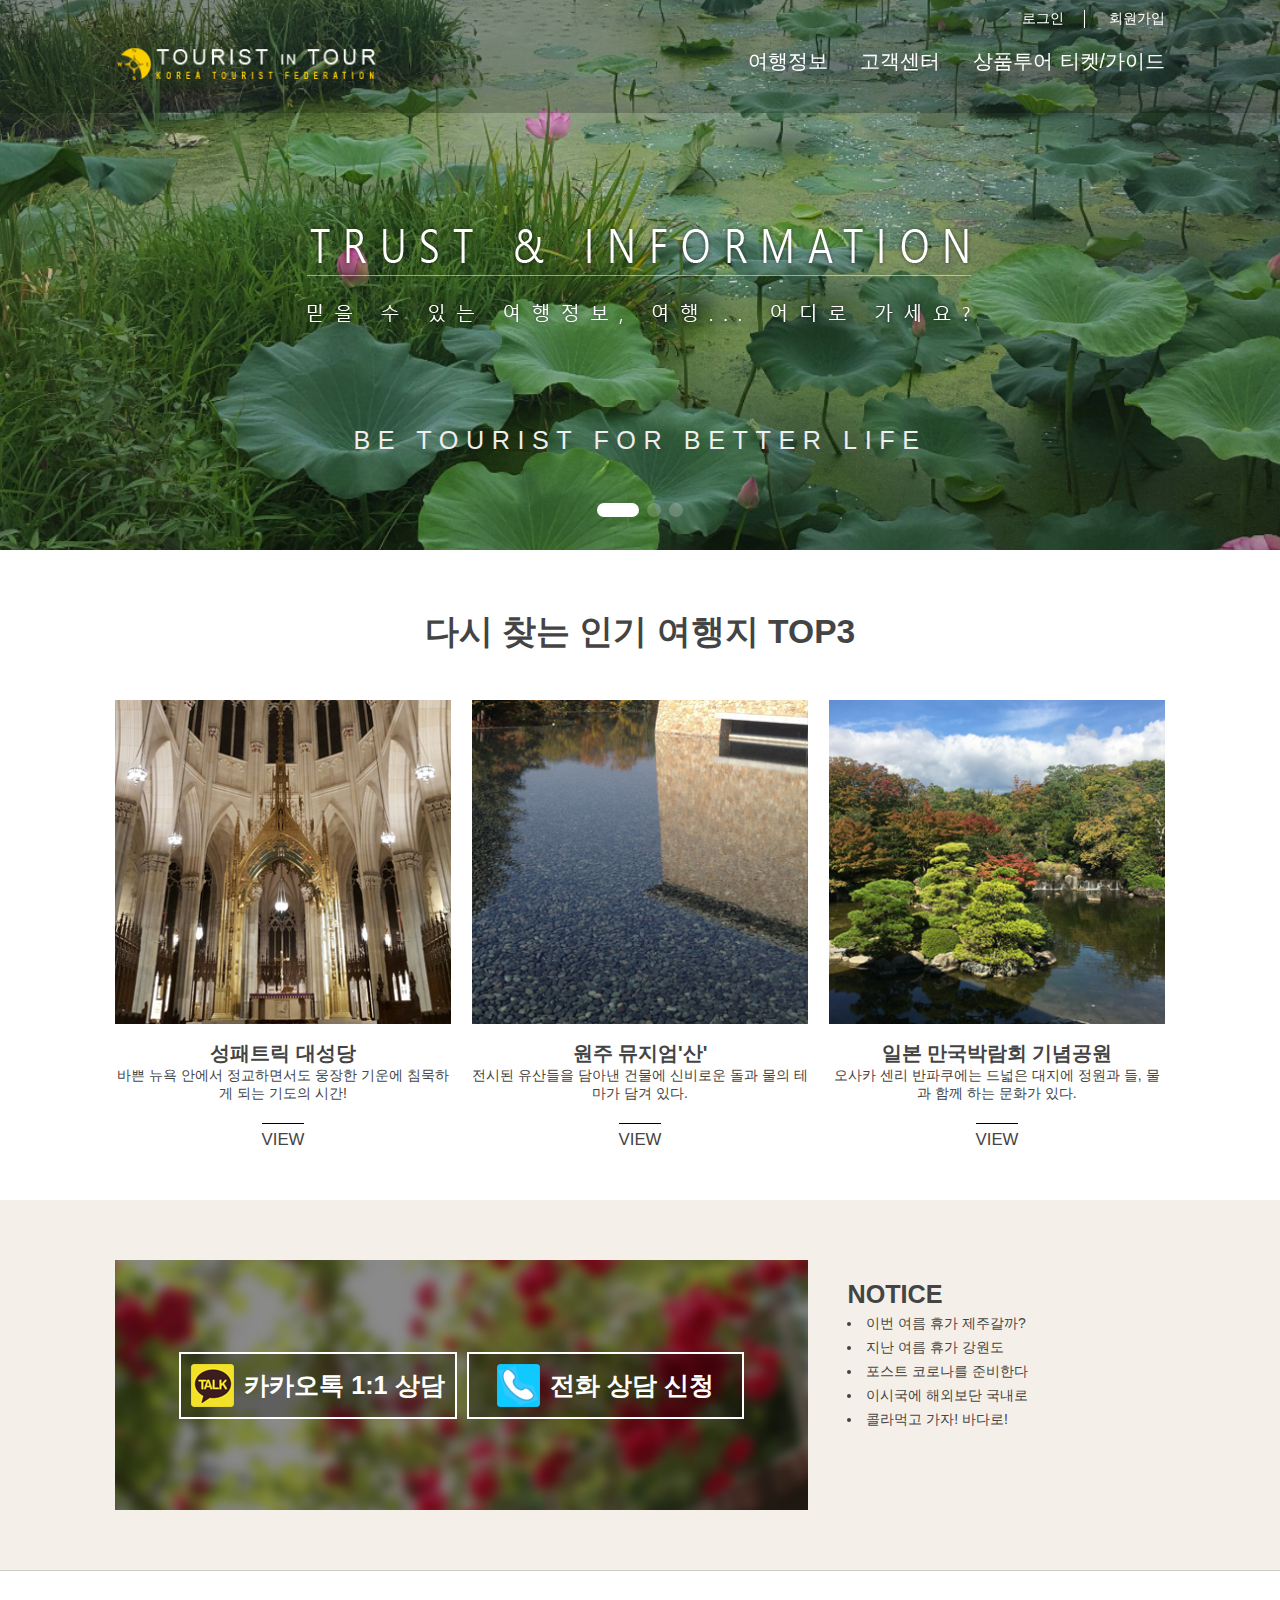
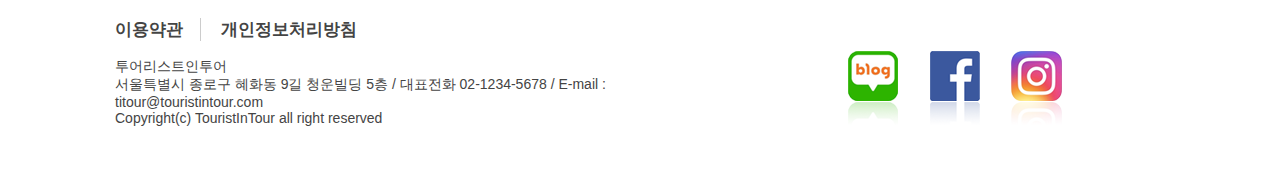
<file: index.html>
<!DOCTYPE html>
<html lang="ko">
<head>
  <meta charset="UTF-8">
  <meta name="viewport" content="width=device-width, initial-scale=1.0">
  <!-- 제작자 -->
  <meta name="author" content="hong">
  <!-- 설명 -->
  <meta name="description" content="여행을 떠나고 싶을때는 언제나 TOURIST와 함께">
  <!-- 키워드 -->
  <meta name="keywords" content="여행,국내여행,해외여행,신혼여행,효도관광,당일여행,기차여행,섬여행,섬,기차,비행기,예매,호텔,모텔,팬션">
  <!-- 링크공유 -->
  <meta property="og:url" content="https://sdh0718.github.io/tour/">
  <meta property="og:type" content="website">
  <meta property="og:title" content="tourist">
  <meta property="og:image" content="images/sns_img.png">
  <meta property="og:description" content="여행을 떠나고 싶을때는 언제나 TOURIST와 함께">
  <!-- 익스플로러 -->
  <meta http-equiv="X-UA-Compatible" content="ie=edge">
   
  <!-- 타이틀 -->
  <title>투어리스트</title>

  <!-- 스타일 -->
  <link rel="stylesheet" href="css/swiper.min.css">
  <link rel="stylesheet" href="css/reset.css">
  <link rel="shortcut icon" href="images/favicon.png">
  <!-- 사용자 스타일 -->
  <link rel="stylesheet" href="css/ui.css">

  <!-- 스크립트 -->
  <script src="js/jquery-3.5.1.min.js"></script>
  <script src="js/smooth-scroll.min.js"></script>
  <script src="js/swiper.min.js"></script>
  <script src="js/prefixfree.min.js"></script>
  <!-- 주석조건문 -->
  <!-- [if lte IE 8]>
    <script src="js/html5shiv.min.js"></script>
    <script src="js/placeholders.min.js"></script>
  <![endif] -->

  <!-- 사용자 스크립트 -->
  <script src="js/ui.js"></script>
</head>
<body>
  <div class="skip"><a data-scroll href="#content">본문 바로가기</a></div>
  <div class="pos_fix">
    <ul class="clearfix">
      <li class="float_left"><a href="tel:02-444-4444">전화문의</a></li>
      <li class="float_left"><a href="#" onclick="return false;" id="kakao">카카오톡 상담</a></li>
      <li class="float_left"><a href="#" onclick="return false;">오시는 길</a></li>      
    </ul>
    <p><a data-scroll href="#header">TOP</a></p>
  </div>
  <div class="wrap">
    <header id="header">
      <div class="content clearfix">
        <div class="tgl_btn float_left">
          <p>토글버튼</p>
        </div>
        <div class="logo_box float_left">
          <a href="index.html">
            <img src="images/logo.png" alt="logo">
          </a>
        </div>
        <div class="nav_box float_right">
          <ul class="login_join clearfix">
            <li class="float_left"><a href="login.html" target="_blank" title="로그인">로그인</a></li>
            <li class="float_left"><a href="join.html" title="회원가입">회원가입</a></li>
          </ul>
          <nav class="nav">
            <ul class="main_nav clearfix">
              <li class="float_left">
                <a href="mypage.html" title="마이페이지">여행정보</a>
                <ul class="sub_nav clearfix">
                  <li class="float_left"><a href="#">국내</a></li>
                  <li class="float_left"><a href="#">해외</a></li>
                </ul>
              </li>
              <li class="float_left">
                <a href="notice.html" title="고객센터">고객센터</a>
                <ul class="sub_nav clearfix">
                  <li class="float_left"><a href="notice.html" title="공지사항">공지사항</a></li>
                  <li class="float_left"><a href="#">문의하기</a></li>
                </ul>
              </li>
              <li class="float_left">
                <a href="program.html" title="상품투어">상품투어</a>
                <ul class="sub_nav clearfix">
                  <li class="float_left"><a href="program.html" title="프로그램 소개">프로그램 소개</a></li>
                  <li class="float_left"><a href="#">여행자료</a></li>
                </ul>
              </li>
              <li class="float_left">
                <a href="#">티켓/가이드</a>
                <ul class="sub_nav clearfix">
                  <li class="float_left"><a href="#">항공</a></li>
                  <li class="float_left"><a href="#">호텔</a></li>
                </ul>
              </li>
            </ul>
          </nav>
        </div>
      </div>
    </header>
    <section class="main_banner">
      <div class="swiper-container mo_banner">
        <div class="swiper-wrapper">
          <div class="swiper-slide">
            <div class="mo_slide_box">
              <img src="images/mo_mainslide01.jpg" alt="모바일 슬라이더">
            </div>
          </div>
          <div class="swiper-slide">
            <div class="mo_slide_box">
              <img src="images/mo_mainslide02.jpg" alt="모바일 슬라이더">
            </div>
          </div>
          <div class="swiper-slide">
            <div class="mo_slide_box">
              <img src="images/mo_mainslide03.jpg" alt="모바일 슬라이더">
            </div>
          </div>
        </div>
        <!-- If we need pagination -->
        <div class="swiper-pagination"></div>
      </div>
      <div class="swiper-container tab_banner">
        <div class="swiper-wrapper">
          <div class="swiper-slide">
            <div class="tab_slide_box">
              <div class="tab_slide_img">
                <img src="images/mainslide01.jpg" alt="mainslide01">
              </div>
              <div class="tab_slide_txt_img">
                <img src="images/slider_txt_img1.png" alt="slider_txt">
              </div>
              <div class="tab_slide_over_txt">
                <p>BE TOURIST FOR BETTER LIFE</p>
              </div>
            </div>
          </div>
          <div class="swiper-slide">
            <div class="tab_slide_box">
              <div class="tab_slide_img">
                <img src="images/mainslide02.jpg" alt="mainslide01">
              </div>
              <div class="tab_slide_txt_img">
                <img src="images/slider_txt_img1.png" alt="slider_txt">
              </div>
              <div class="tab_slide_over_txt">
                <p>BE TOURIST FOR BETTER LIFE</p>
              </div>
            </div>
          </div>
          <div class="swiper-slide">
            <div class="tab_slide_box">
              <div class="tab_slide_img">
                <img src="images/mainslide03.jpg" alt="mainslide01">
              </div>
              <div class="tab_slide_txt_img">
                <img src="images/slider_txt_img1.png" alt="slider_txt">
              </div>
              <div class="tab_slide_over_txt">
                <p>BE TOURIST FOR BETTER LIFE</p>
              </div>
            </div>
          </div>
        </div>
        <div class="swiper-pagination">
          <span class="swiper-pagination-bullet"></span>
          <span class="swiper-pagination-bullet"></span>
          <span class="swiper-pagination-bullet"></span>
          <p class="stop">
            <img src="images/stop.png" alt="멈춤">
          </p>
          <p class="play">
            <img src="images/play.png" alt="재생">
          </p>
        </div>
      </div>
    </section>
    <section class="topplace" id="content">
      <div class="content">
        <h2>다시 찾는 인기 여행지 <span>TOP3</span></h2>
        <ul class="top3 clearfix">
          <li class="float_left">
            <img src="images/topplace_img01.jpg" alt="top01">
            <h3>성패트릭 대성당</h3>
            <p>바쁜 뉴욕 안에서 정교하면서도 웅장한 기운에 침묵하게 되는 기도의 시간!</p>
            <p><a href="#">VIEW</a></p>
          </li>
          <li class="float_left">
            <img src="images/topplace_img02.jpg" alt="top01">
            <h3>원주 뮤지엄'산'</h3>
            <p>전시된 유산들을 담아낸 건물에 신비로운 돌과 물의 테마가 담겨 있다.</p>
            <p><a href="#">VIEW</a></p>
          </li>
          <li class="float_left">
            <img src="images/topplace_img03.jpg" alt="top01">
            <h3>일본 만국박람회 기념공원</h3>
            <p>오사카 센리 반파쿠에는 드넓은 대지에 정원과 들, 물과 함께 하는 문화가 있다.</p>
            <p><a href="#">VIEW</a></p>
          </li>
        </ul>
      </div>
    </section>
    <section class="notice">
      <div class="content">
        <ul class="notice_box clearfix">
          <li class="float_left pc_g8">
            <div class="kakao_box">
              <img src="images/kakao_img.png" alt="kakao">
              <h4>카카오톡 1:1 상담</4>
            </div>
            <div class="tel_box">
              <img src="images/phone_img.png" alt="phone">
              <h4>전화 상담 신청</h4>
            </div>
          </li>
          <li class="float_right">
            <h4>NOTICE</h4>
            <ul>
              <li><a href="notice.html">이번 여름 휴가 제주갈까?</a></li>
              <li><a href="notice.html">지난 여름 휴가 강원도</a></li>
              <li><a href="notice.html">포스트 코로나를 준비한다</a></li>
              <li><a href="notice.html">이시국에 해외보단 국내로</a></li>
              <li><a href="notice.html">콜라먹고 가자! 바다로!</a></li>
            </ul>
          </li>
        </ul>
      </div>
    </section>
    <footer>
      <div class="content">
        <ul class="clearfix">
          <li class="float_left">
            <h5>
              <span>
                <a href="#" class="right_border">이용약관</a>
              </span>
              <span>
                <a href="#">개인정보처리방침</a>
              </span>
            </h5>
            <p>
              투어리스트인투어<br>
              서울특별시 종로구 혜화동 9길 청운빌딩 5층 / 대표전화 02-1234-5678 / E-mail : titour@touristintour.com<br>            
              Copyright(c) TouristInTour all right reserved
            </p>
          </li>
          <li class="float_right">
            <a href="#">
              <img src="images/blog_img.png" alt="blog">
            </a>
            <a href="#">
              <img src="images/face_img.png" alt="face">
            </a>
            <a href="#">
              <img src="images/insta_img.png" alt="insta">
            </a>
          </li>
        </ul>
      </div>
    </footer>
  </div>
</body>
</html>
</file>
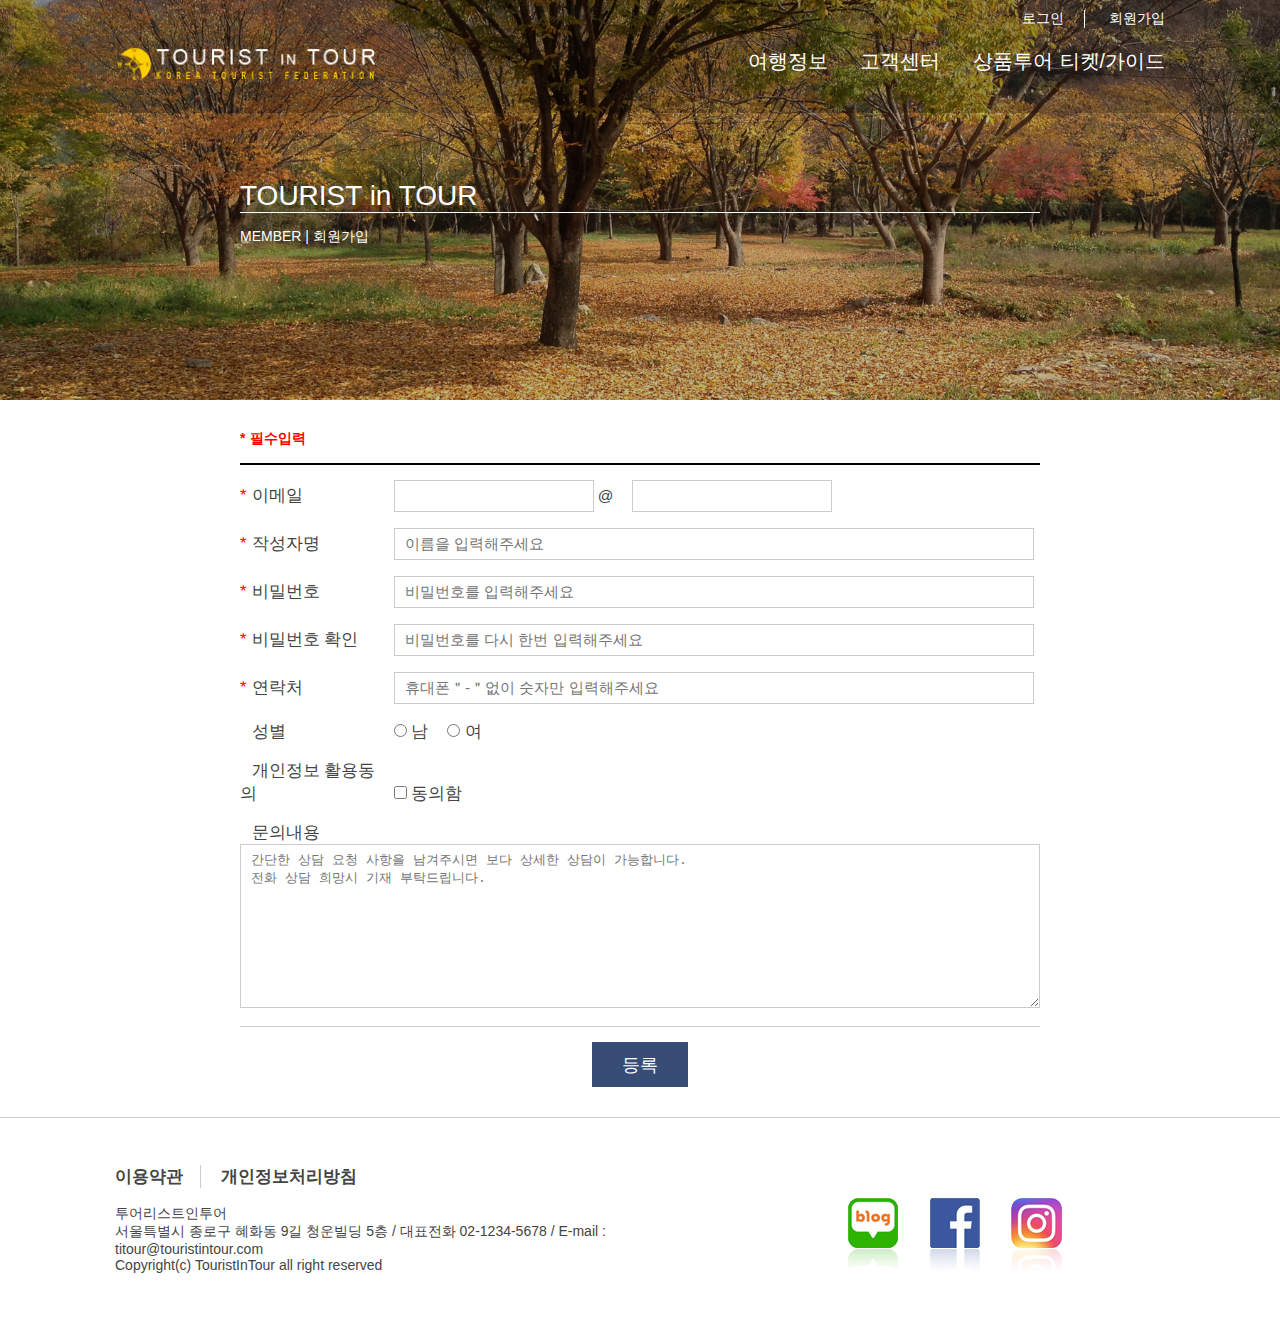
<file: join.html>
<!DOCTYPE html>
<html lang="ko">
<head>
  <meta charset="UTF-8">
  <meta name="viewport" content="width=device-width, initial-scale=1.0">
  <!-- 제작자 -->
  <meta name="author" content="hong">
  <!-- 설명 -->
  <meta name="description" content="여행을 떠나고 싶을때는 언제나 TOURIST와 함께">
  <!-- 키워드 -->
  <meta name="keywords" content="여행,국내여행,해외여행,신혼여행,효도관광,당일여행,기차여행,섬여행,섬,기차,비행기,예매,호텔,모텔,팬션">
  <!-- 링크공유 -->
  <meta property="og:url" content="https://pam7462.github.io/tour/">
  <meta property="og:type" content="website">
  <meta property="og:title" content="tourist">
  <meta property="og:image" content="images/sns_img.png">
  <meta property="og:description" content="여행을 떠나고 싶을때는 언제나 TOURIST와 함께">
  <!-- 익스플로러 -->
  <meta http-equiv="X-UA-Compatible" content="ie=edge">
   
  <!-- 타이틀 -->
  <title>회원가입 | 투어리스트</title>

  <!-- 스타일 -->
  <link rel="stylesheet" href="css/swiper.min.css">
  <link rel="stylesheet" href="css/reset.css">
  <link rel="shortcut icon" href="images/favicon.png">
  <!-- 사용자 스타일 -->
  <link rel="stylesheet" href="css/ui.css">
  <link rel="stylesheet" href="css/join.css">

  <!-- 스크립트 -->
  <script src="js/jquery-3.5.1.min.js"></script>
  <script src="js/smooth-scroll.min.js"></script>
  <script src="js/swiper.min.js"></script>
  <script src="js/prefixfree.min.js"></script>
  <!-- 주석조건문 -->
  <!-- [if lte IE 8]>
    <script src="js/html5shiv.min.js"></script>
    <script src="js/placeholders.min.js"></script>
  <![endif] -->

  <!-- 사용자 스크립트 -->
  <script src="js/ui.js"></script>
</head>
<body>
  <div class="skip"><a data-scroll href="#content">본문 바로가기</a></div>
  <div class="pos_fix">
    <ul class="clearfix">
      <li class="float_left"><a href="tel:02-444-4444">전화문의</a></li>
      <li class="float_left"><a href="#" onclick="return false;" id="kakao">카카오톡 상담</a></li>
      <li class="float_left"><a href="#" onclick="return false;">오시는 길</a></li>      
    </ul>
    <p><a data-scroll href="#header">TOP</a></p>
  </div>
  <div class="wrap">
    <header id="header">
      <div class="content clearfix">
        <div class="tgl_btn float_left">
          <p>토글버튼</p>
        </div>
        <div class="logo_box float_left">
          <a href="index.html">
            <img src="images/logo.png" alt="logo">
          </a>
        </div>
        <div class="nav_box float_right">
          <ul class="login_join clearfix">
            <li class="float_left"><a href="login.html" target="_blank">로그인</a></li>
            <li class="float_left"><a href="join.html">회원가입</a></li>
          </ul>
          <nav class="nav">
            <ul class="main_nav clearfix">
              <li class="float_left">
                <a href="#">여행정보</a>
                <ul class="sub_nav clearfix">
                  <li class="float_left"><a href="#">국내</a></li>
                  <li class="float_left"><a href="#">해외</a></li>
                </ul>
              </li>
              <li class="float_left">
                <a href="notice.html">고객센터</a>
                <ul class="sub_nav clearfix">
                  <li class="float_left"><a href="notice.html">공지사항</a></li>
                  <li class="float_left"><a href="#">문의하기</a></li>
                </ul>
              </li>
              <li class="float_left">
                <a href="program.html">상품투어</a>
                <ul class="sub_nav clearfix">
                  <li class="float_left"><a href="program.html">프로그램 소개</a></li>
                  <li class="float_left"><a href="#">여행자료</a></li>
                </ul>
              </li>
              <li class="float_left">
                <a href="#">티켓/가이드</a>
                <ul class="sub_nav clearfix">
                  <li class="float_left"><a href="#">항공</a></li>
                  <li class="float_left"><a href="#">호텔</a></li>
                </ul>
              </li>
            </ul>
          </nav>
        </div>
      </div>
    </header>

    <section class="sec_top">
      <div class="content">
        <h2>TOURIST in TOUR</h2>
        <hr>
        <p>MEMBER | 회원가입</p>
      </div>
    </section>
    <section class="sec_form">
      <div class="content">
        <form>
          <h3 class="must">필수입력</h3>
          <hr>
          <label for="e-mail" class="tit_label must">이메일</label>
          <input type="text" name="e-mail" id="e-mail">
          <span>@</span>
          <input type="text" name="e-server" id="e-server">
          <br><br>
          <label for="u-name" class="tit_label must">작성자명</label>
          <input type="text" name="u-name" id="u-name" placeholder="이름을 입력해주세요">
          <br><br>
          <label for="password" class="tit_label must">비밀번호</label>
          <input type="password" name="password" id="password" placeholder="비밀번호를 입력해주세요">
          <br><br>
          <label for="repassword" class="tit_label must">비밀번호 확인</label>
          <input type="password" name="repassword" id="repassword" placeholder="비밀번호를 다시 한번 입력해주세요">
          <br><br>
          <label for="tel_num" class="tit_label must">연락처</label>
          <input type="text" name="tel_num" id="tel_num" placeholder="휴대폰＂-＂없이 숫자만 입력해주세요">
          <br><br>
          <label class="tit_label no_must">성별</label> 
          <label>
            <input type="radio" name="man">
            <span>남</span>
          </label>
          <label>
            <input type="radio" name="woman">
            <span>여</span>
          </label>
          <br><br>
          <label class="tit_label no_must">개인정보 활용동의</label>
          <label>
            <input type="checkbox" name="u-info">
            <label>동의함</label>
          </label>
          <br><br>
          <div class="info">
            <label for="qna" class="tit_label no_must">문의내용</label>
            <textarea name="qna" id="qna" cols="80" rows="10" 
            placeholder="간단한 상담 요청 사항을 남겨주시면 보다 상세한 상담이 가능합니다.
전화 상담 희망시 기재 부탁드립니다."></textarea>
          </div>
          <hr>
          <div class="button_box">
            <button type="button">등록</button>
          </div>
        </form>
      </div>
    </section>

    <footer>
      <div class="content">
        <ul class="clearfix">
          <li class="float_left">
            <h5>
              <span>
                <a href="#" class="right_border">이용약관</a>
              </span>
              <span>
                <a href="#">개인정보처리방침</a>
              </span>
            </h5>
            <p>
              투어리스트인투어<br>
              서울특별시 종로구 혜화동 9길 청운빌딩 5층 / 대표전화 02-1234-5678 / E-mail : titour@touristintour.com<br>            
              Copyright(c) TouristInTour all right reserved
            </p>
          </li>
          <li class="float_right">
            <a href="#">
              <img src="images/blog_img.png" alt="blog">
            </a>
            <a href="#">
              <img src="images/face_img.png" alt="face">
            </a>
            <a href="#">
              <img src="images/insta_img.png" alt="insta">
            </a>
          </li>
        </ul>
      </div>
    </footer>
  </div>
</body>
</html>
</file>
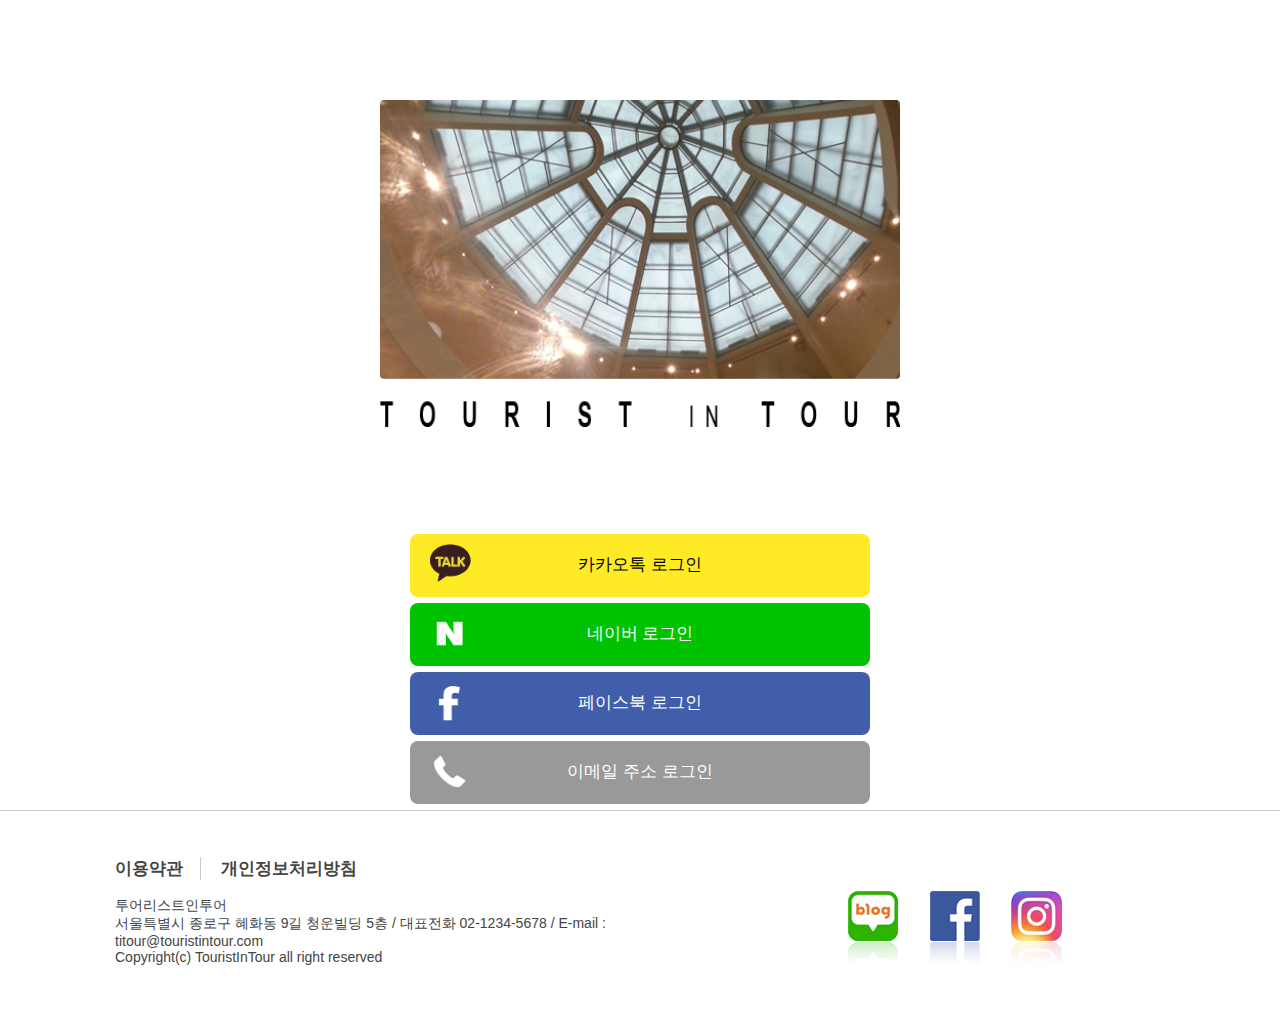
<file: login.html>
<!DOCTYPE html>
<html lang="ko">
<head>
  <meta charset="UTF-8">
  <meta name="viewport" content="width=device-width, initial-scale=1.0">
  <!-- 제작자 -->
  <meta name="author" content="hong">
  <!-- 설명 -->
  <meta name="description" content="여행을 떠나고 싶을때는 언제나 TOURIST와 함께">
  <!-- 키워드 -->
  <meta name="keywords" content="여행,국내여행,해외여행,신혼여행,효도관광,당일여행,기차여행,섬여행,섬,기차,비행기,예매,호텔,모텔,팬션">
  <!-- 링크공유 -->
  <meta property="og:url" content="https://pam7462.github.io/tour/">
  <meta property="og:type" content="website">
  <meta property="og:title" content="tourist">
  <meta property="og:image" content="images/sns_img.png">
  <meta property="og:description" content="여행을 떠나고 싶을때는 언제나 TOURIST와 함께">
  <!-- 익스플로러 -->
  <meta http-equiv="X-UA-Compatible" content="ie=edge">
   
  <!-- 타이틀 -->
  <title>로그인 | 투어리스트</title>

  <!-- 스타일 -->
  <link rel="stylesheet" href="css/swiper.min.css">
  <link rel="stylesheet" href="css/reset.css">
  <link rel="shortcut icon" href="images/favicon.png">
  <!-- 사용자 스타일 -->
  <link rel="stylesheet" href="css/ui.css">
  <link rel="stylesheet" href="css/login.css">

  <!-- 스크립트 -->
  <script src="js/jquery-3.5.1.min.js"></script>
  <script src="js/smooth-scroll.min.js"></script>
  <script src="js/swiper.min.js"></script>
  <script src="js/prefixfree.min.js"></script>
  <!-- 주석조건문 -->
  <!-- [if lte IE 8]>
    <script src="js/html5shiv.min.js"></script>
    <script src="js/placeholders.min.js"></script>
  <![endif] -->

  <!-- 사용자 스크립트 -->
  <script src="js/ui.js"></script>
</head>
<body>
  <div class="skip"><a data-scroll href="#content">본문 바로가기</a></div>
  <div class="pos_fix">
    <ul class="clearfix">
      <li class="float_left"><a href="tel:02-444-4444">전화문의</a></li>
      <li class="float_left"><a href="#" onclick="return false;" id="kakao">카카오톡 상담</a></li>
      <li class="float_left"><a href="#" onclick="return false;">오시는 길</a></li>      
    </ul>
    <p><a data-scroll href="#header">TOP</a></p>
  </div>
  <div class="wrap">
    <content class="login_form">
      <div class="content">
        <div class="login_tit">
          <img src="images/tit_login.png" alt="로그인 타이틀">
        </div>
        <div class="login_sns">
          <p>
            <a href="#">
              <img src="images/ico_kakao.png" alt="카카오톡">
              <span>카카오톡 로그인</span>
            </a>
          </p>
          <p>
            <a href="">
              <img src="images/ico_naver.png" alt="네이버">
              <span>네이버 로그인</span>
            </a>
          </p>
          <p>
            <a href="">
              <img src="images/ico_face.png" alt="페이스북">
              <span>페이스북 로그인</span>
            </a>
          </p>
          <p>
            <a href="">
              <img src="images/ico_cellphone.png" alt="이메일 주소">
              <span>이메일 주소 로그인</span>
            </a>
          </p>
        </div>
      </div>
    </content>
    <footer>
      <div class="content">
        <ul class="clearfix">
          <li class="float_left">
            <h5>
              <span>
                <a href="#" class="right_border">이용약관</a>
              </span>
              <span>
                <a href="#">개인정보처리방침</a>
              </span>
            </h5>
            <p>
              투어리스트인투어<br>
              서울특별시 종로구 혜화동 9길 청운빌딩 5층 / 대표전화 02-1234-5678 / E-mail : titour@touristintour.com<br>            
              Copyright(c) TouristInTour all right reserved
            </p>
          </li>
          <li class="float_right">
            <a href="#">
              <img src="images/blog_img.png" alt="blog">
            </a>
            <a href="#">
              <img src="images/face_img.png" alt="face">
            </a>
            <a href="#">
              <img src="images/insta_img.png" alt="insta">
            </a>
          </li>
        </ul>
      </div>
    </footer>
  </div>
</body>
</html>
</file>
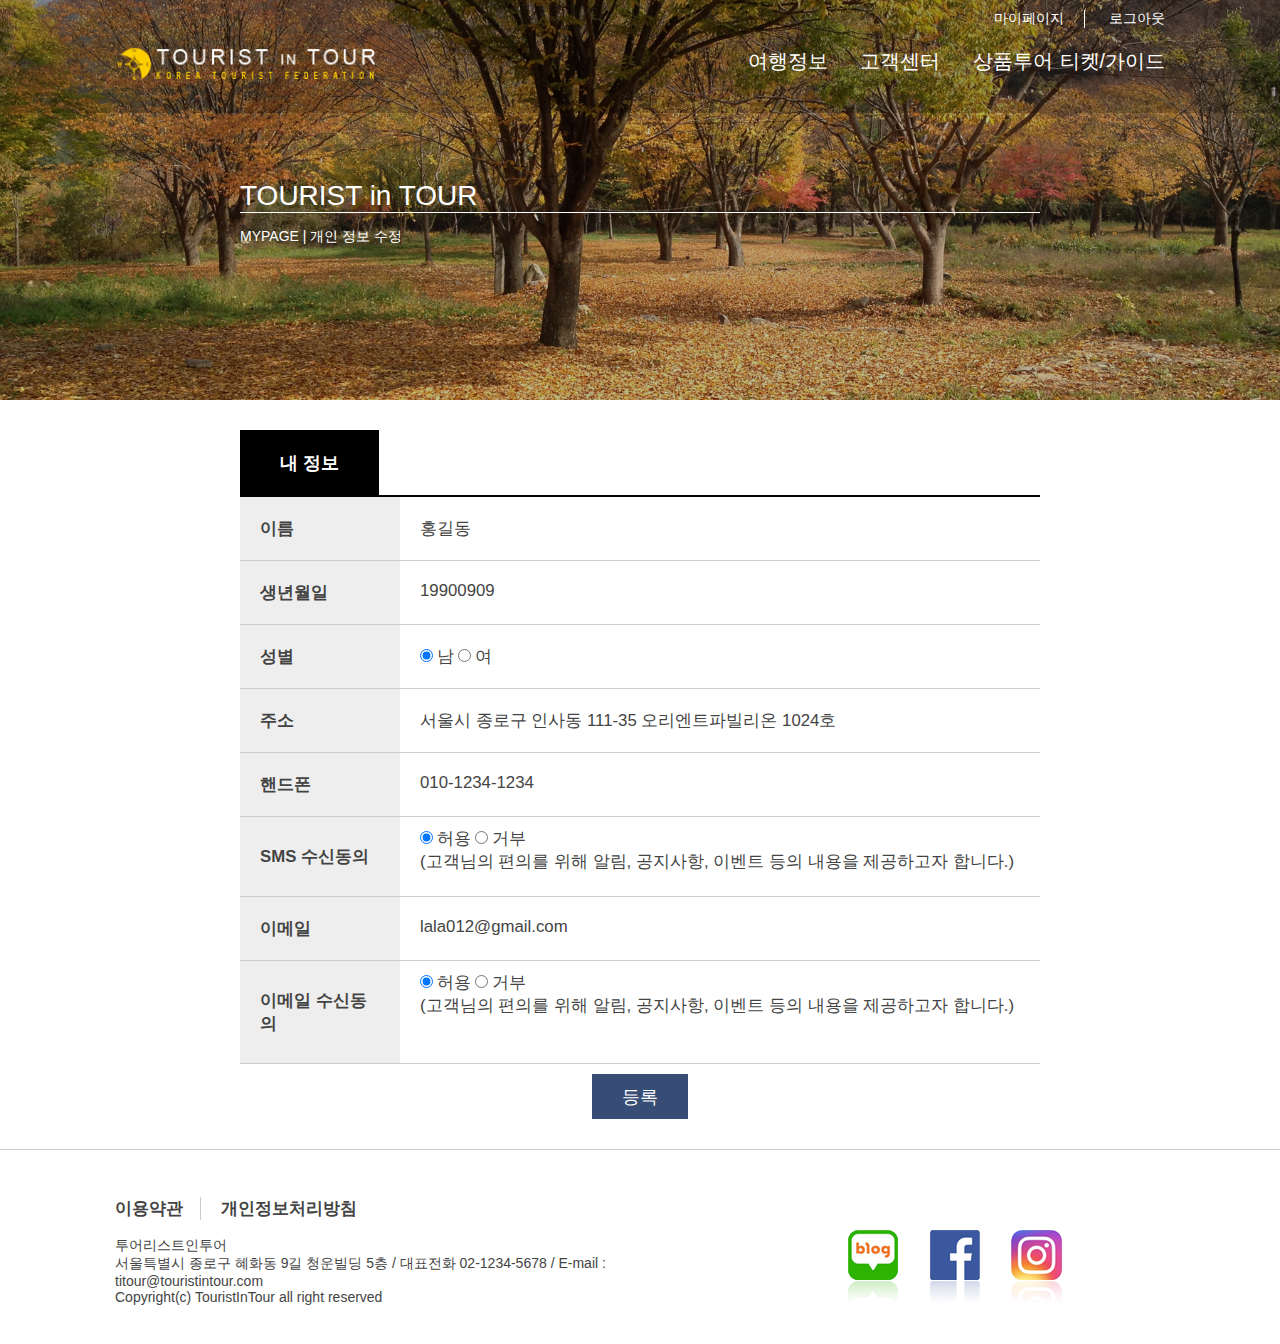
<file: mypage.html>
<!DOCTYPE html>
<html lang="ko">
<head>
  <meta charset="UTF-8">
  <meta name="viewport" content="width=device-width, initial-scale=1.0">
  <!-- 제작자 -->
  <meta name="author" content="hong">
  <!-- 설명 -->
  <meta name="description" content="여행을 떠나고 싶을때는 언제나 TOURIST와 함께">
  <!-- 키워드 -->
  <meta name="keywords" content="여행,국내여행,해외여행,신혼여행,효도관광,당일여행,기차여행,섬여행,섬,기차,비행기,예매,호텔,모텔,팬션">
  <!-- 링크공유 -->
  <meta property="og:url" content="https://pam7462.github.io/tour/">
  <meta property="og:type" content="website">
  <meta property="og:title" content="tourist">
  <meta property="og:image" content="images/sns_img.png">
  <meta property="og:description" content="여행을 떠나고 싶을때는 언제나 TOURIST와 함께">
  <!-- 익스플로러 -->
  <meta http-equiv="X-UA-Compatible" content="ie=edge">
   
  <!-- 타이틀 -->
  <title>마이페이지 | 투어리스트</title>

  <!-- 스타일 -->
  <link rel="stylesheet" href="css/swiper.min.css">
  <link rel="stylesheet" href="css/reset.css">
  <link rel="shortcut icon" href="images/favicon.png">
  <!-- 사용자 스타일 -->
  <link rel="stylesheet" href="css/ui.css">
  <link rel="stylesheet" href="css/mypage.css">

  <!-- 스크립트 -->
  <script src="js/jquery-3.5.1.min.js"></script>
  <script src="js/smooth-scroll.min.js"></script>
  <script src="js/swiper.min.js"></script>
  <script src="js/prefixfree.min.js"></script>
  <!-- 주석조건문 -->
  <!-- [if lte IE 8]>
    <script src="js/html5shiv.min.js"></script>
    <script src="js/placeholders.min.js"></script>
  <![endif] -->

  <!-- 사용자 스크립트 -->
  <script src="js/ui.js"></script>
</head>
<body>
  <div class="skip"><a data-scroll href="#content">본문 바로가기</a></div>
  <div class="pos_fix">
    <ul class="clearfix">
      <li class="float_left"><a href="tel:02-444-4444">전화문의</a></li>
      <li class="float_left"><a href="#" onclick="return false;" id="kakao">카카오톡 상담</a></li>
      <li class="float_left"><a href="#" onclick="return false;">오시는 길</a></li>      
    </ul>
    <p><a data-scroll href="#header">TOP</a></p>
  </div>
  <div class="wrap">
    <header id="header">
      <div class="content clearfix">
        <div class="tgl_btn float_left">
          <p>토글버튼</p>
        </div>
        <div class="logo_box float_left">
          <a href="index.html">
            <img src="images/logo.png" alt="logo">
          </a>
        </div>
        <div class="nav_box float_right">
          <ul class="login_join clearfix">
            <li class="float_left"><a href="mypage.html">마이페이지</a></li>
            <li class="float_left"><a href="#">로그아웃</a></li>
          </ul>
          <nav class="nav">
            <ul class="main_nav clearfix">
              <li class="float_left">
                <a href="#">여행정보</a>
                <ul class="sub_nav clearfix">
                  <li class="float_left"><a href="#">국내</a></li>
                  <li class="float_left"><a href="#">해외</a></li>
                </ul>
              </li>
              <li class="float_left">
                <a href="notice.html">고객센터</a>
                <ul class="sub_nav clearfix">
                  <li class="float_left"><a href="notice.html">공지사항</a></li>
                  <li class="float_left"><a href="#">문의하기</a></li>
                </ul>
              </li>
              <li class="float_left">
                <a href="program.html">상품투어</a>
                <ul class="sub_nav clearfix">
                  <li class="float_left"><a href="program.html">프로그램 소개</a></li>
                  <li class="float_left"><a href="#">여행자료</a></li>
                </ul>
              </li>
              <li class="float_left">
                <a href="#">티켓/가이드</a>
                <ul class="sub_nav clearfix">
                  <li class="float_left"><a href="#">항공</a></li>
                  <li class="float_left"><a href="#">호텔</a></li>
                </ul>
              </li>
            </ul>
          </nav>
        </div>
      </div>
    </header>

    <section class="sec_top">
      <div class="content">
        <h2>TOURIST in TOUR</h2>
        <hr>
        <p>MYPAGE | 개인 정보 수정</p>
      </div>
    </section>
    <section class="sec_form">
      <form class="content">
        <ul>
          <h3><span>내 정보</span></h3>
          <li class="clearfix">
            <div class=" first_box">
              <p>이름</p>
            </div>
            <div class=" last_box">
              <p>홍길동</p>
            </div>
          </li>
          <li class="clearfix">
            <div class=" first_box">
              <p>생년월일</p>
            </div>
            <div class=" last_box">
              <p>19900909</p>
            </div>
          </li>
          <li class="clearfix">
            <div class=" first_box">
              <p>성별</p>
            </div>
            <div class=" last_box">
              <input type="radio" name="sex" id="man" checked>
              <label for="man">남</label>
              <input type="radio" name="sex" id="woman">
              <label for="woman">여</label>
            </div>
          </li>
          <li class="clearfix">
            <div class=" first_box">
              <p>주소</p>
            </div>
            <div class=" last_box">
              <p>서울시 종로구 인사동 111-35 오리엔트파빌리온 1024호</p>
            </div>
          </li>
          <li class="clearfix">
            <div class=" first_box">
              <p>핸드폰</p>
            </div>
            <div class=" last_box">
              <p>010-1234-1234</p>
            </div>
          </li>
          <li class="clearfix">
            <div class=" first_box form">
              <p>SMS 수신동의</p>
            </div>
            <div class=" last_box paddingtop0px">
              <input type="radio" name="sms" id="sms-yes" checked>
              <label for="sms-yes">허용</label>
              <input type="radio" name="sms" id="sms-no">
              <label for="sms-no">거부</label>
              <p>(고객님의 편의를 위해 알림, 공지사항, 이벤트 등의 내용을 제공하고자 합니다.)</p>
            </div>
          </li>
          <li class="clearfix">
            <div class=" first_box">
              <p>이메일</p>
            </div>
            <div class=" last_box">
              <p>lala012@gmail.com</p>
            </div>
          </li>
          <li class="clearfix">
            <div class=" first_box form">
              <p>이메일 수신동의</p>
            </div>
            <div class=" last_box paddingtop0px">
              <input type="radio" name="e-mali" id="e-yes" checked>
              <label for="yes">허용</label>
              <input type="radio" name="e-mali" id="e-no">
              <label for="e-no">거부</label>
              <p>(고객님의 편의를 위해 알림, 공지사항, 이벤트 등의 내용을 제공하고자 합니다.)</p>
            </div>
          </li>
        </ul>
        <div class="button_box">
          <button>등록</button>
        </div>
      </form>  
    </section>
  
    <footer>
      <div class="content">
        <ul class="clearfix">
          <li class="float_left">
            <h5>
              <span>
                <a href="#" class="right_border">이용약관</a>
              </span>
              <span>
                <a href="#">개인정보처리방침</a>
              </span>
            </h5>
            <p>
              투어리스트인투어<br>
              서울특별시 종로구 혜화동 9길 청운빌딩 5층 / 대표전화 02-1234-5678 / E-mail : titour@touristintour.com<br>            
              Copyright(c) TouristInTour all right reserved
            </p>
          </li>
          <li class="float_right">
            <a href="#">
              <img src="images/blog_img.png" alt="blog">
            </a>
            <a href="#">
              <img src="images/face_img.png" alt="face">
            </a>
            <a href="#">
              <img src="images/insta_img.png" alt="insta">
            </a>
          </li>
        </ul>
      </div>
    </footer>
  </div>
</body>
</html>
</file>
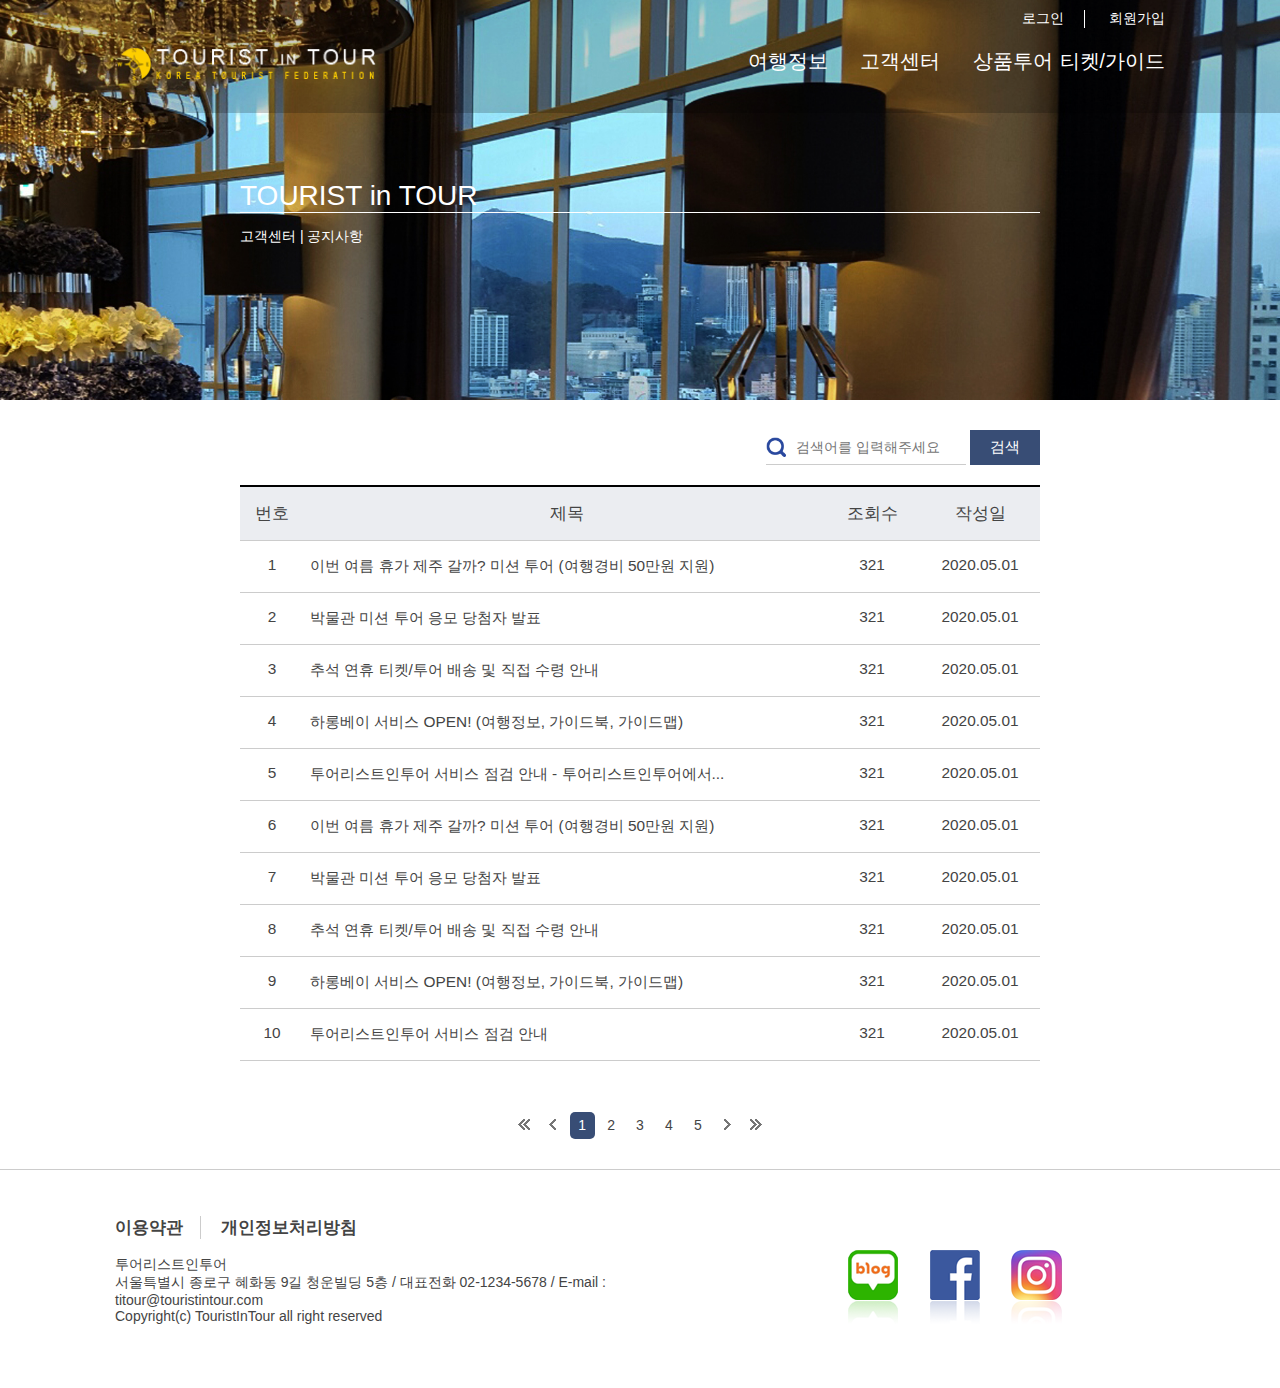
<file: notice.html>
<!DOCTYPE html>
<html lang="ko">
<head>
  <meta charset="UTF-8">
  <meta name="viewport" content="width=device-width, initial-scale=1.0">
  <!-- 제작자 -->
  <meta name="author" content="hong">
  <!-- 설명 -->
  <meta name="description" content="여행을 떠나고 싶을때는 언제나 TOURIST와 함께">
  <!-- 키워드 -->
  <meta name="keywords" content="여행,국내여행,해외여행,신혼여행,효도관광,당일여행,기차여행,섬여행,섬,기차,비행기,예매,호텔,모텔,팬션">
  <!-- 링크공유 -->
  <meta property="og:url" content="https://pam7462.github.io/tour/">
  <meta property="og:type" content="website">
  <meta property="og:title" content="tourist">
  <meta property="og:image" content="images/sns_img.png">
  <meta property="og:description" content="여행을 떠나고 싶을때는 언제나 TOURIST와 함께">
  <!-- 익스플로러 -->
  <meta http-equiv="X-UA-Compatible" content="ie=edge">
   
  <!-- 타이틀 -->
  <title>공지사항 | 투어리스트</title>

  <!-- 스타일 -->
  <link rel="stylesheet" href="css/swiper.min.css">
  <link rel="stylesheet" href="css/reset.css">
  <link rel="shortcut icon" href="images/favicon.png">
  <!-- 사용자 스타일 -->
  <link rel="stylesheet" href="css/ui.css">
  <link rel="stylesheet" href="css/notice.css">

  <!-- 스크립트 -->
  <script src="js/jquery-3.5.1.min.js"></script>
  <script src="js/smooth-scroll.min.js"></script>
  <script src="js/swiper.min.js"></script>
  <script src="js/prefixfree.min.js"></script>
  <!-- 주석조건문 -->
  <!-- [if lte IE 8]>
    <script src="js/html5shiv.min.js"></script>
    <script src="js/placeholders.min.js"></script>
  <![endif] -->

  <!-- 사용자 스크립트 -->
  <script src="js/ui.js"></script>
</head>
<body>
  <div class="skip"><a data-scroll href="#content">본문 바로가기</a></div>
  <div class="pos_fix">
    <ul class="clearfix">
      <li class="float_left"><a href="tel:02-444-4444">전화문의</a></li>
      <li class="float_left"><a href="#" onclick="return false;" id="kakao">카카오톡 상담</a></li>
      <li class="float_left"><a href="#" onclick="return false;">오시는 길</a></li>      
    </ul>
    <p><a data-scroll href="#header">TOP</a></p>
  </div>
  <div class="wrap">
    <header id="header">
      <div class="content clearfix">
        <div class="tgl_btn float_left">
          <p>토글버튼</p>
        </div>
        <div class="logo_box float_left">
          <a href="index.html">
            <img src="images/logo.png" alt="logo">
          </a>
        </div>
        <div class="nav_box float_right">
          <ul class="login_join clearfix">
            <li class="float_left"><a href="login.html" target="_blank">로그인</a></li>
            <li class="float_left"><a href="join.html">회원가입</a></li>
          </ul>
          <nav class="nav">
            <ul class="main_nav clearfix">
              <li class="float_left">
                <a href="#">여행정보</a>
                <ul class="sub_nav clearfix">
                  <li class="float_left"><a href="#">국내</a></li>
                  <li class="float_left"><a href="#">해외</a></li>
                </ul>
              </li>
              <li class="float_left">
                <a href="notice.html">고객센터</a>
                <ul class="sub_nav clearfix">
                  <li class="float_left"><a href="notice.html">공지사항</a></li>
                  <li class="float_left"><a href="#">문의하기</a></li>
                </ul>
              </li>
              <li class="float_left">
                <a href="program.html">상품투어</a>
                <ul class="sub_nav clearfix">
                  <li class="float_left"><a href="program.html">프로그램 소개</a></li>
                  <li class="float_left"><a href="#">여행자료</a></li>
                </ul>
              </li>
              <li class="float_left">
                <a href="#">티켓/가이드</a>
                <ul class="sub_nav clearfix">
                  <li class="float_left"><a href="#">항공</a></li>
                  <li class="float_left"><a href="#">호텔</a></li>
                </ul>
              </li>
            </ul>
          </nav>
        </div>
      </div>
    </header>

    <section class="sec_top">
      <div class="content">
        <h2>TOURIST in TOUR</h2>
        <hr>
        <p>고객센터 | 공지사항</p>
      </div>
    </section>
    <section class="sec_form">
      <div class="content">
        <div class="search_box">
          <input type="text" name="search_txt" id="search" placeholder="검색어를 입력해주세요">
          <button>검색</button>
        </div>
        <div class="notice_list_box">
          <ul>
            <li class="clearfix">
              <div class="first_li">
                <h4>번호</h4>
              </div>
              <div class="second_li">
                <h4>제목</h4>
              </div>
              <div class="third_li">
                <h4>조회수</h4>
              </div>
              <div class="last_li">
                <h4>작성일</h4>
              </div>
            </li>
            <li class="clearfix">
              <div class="first_li">
                <p>1</p>
              </div>
              <div class="second_li">
                <p>이번 여름 휴가 제주 갈까? 미션 투어 (여행경비 50만원 지원)</p>
              </div>
              <div class="third_li">
                <p>321</p>
              </div>
              <div class="last_li">
                <p>2020.05.01</p>
              </div>
            </li>
            <li class="clearfix">
              <div class="first_li">
                <p>2</p>
              </div>
              <div class="second_li">
                <p>박물관 미션 투어 응모 당첨자 발표</p>
              </div>
              <div class="third_li">
                <p>321</p>
              </div>
              <div class="last_li">
                <p>2020.05.01</p>
              </div>
            </li>
            <li class="clearfix">
              <div class="first_li">
                <p>3</p>
              </div>
              <div class="second_li">
                <p>추석 연휴 티켓/투어 배송 및 직접 수령 안내</p>
              </div>
              <div class="third_li">
                <p>321</p>
              </div>
              <div class="last_li">
                <p>2020.05.01</p>
              </div>
            </li>
            <li class="clearfix">
              <div class="first_li">
                <p>4</p>
              </div>
              <div class="second_li">
                <p>하롱베이 서비스 OPEN! (여행정보, 가이드북, 가이드맵)</p>
              </div>
              <div class="third_li">
                <p>321</p>
              </div>
              <div class="last_li">
                <p>2020.05.01</p>
              </div>
            </li>
            <li class="clearfix">
              <div class="first_li">
                <p>5</p>
              </div>
              <div class="second_li">
                <p>투어리스트인투어 서비스 점검 안내 - 투어리스트인투어에서...</p>
              </div>
              <div class="third_li">
                <p>321</p>
              </div>
              <div class="last_li">
                <p>2020.05.01</p>
              </div>
            </li>
            <li class="clearfix">
              <div class="first_li">
                <p>6</p>
              </div>
              <div class="second_li">
                <p>이번 여름 휴가 제주 갈까? 미션 투어 (여행경비 50만원 지원)</p>
              </div>
              <div class="third_li">
                <p>321</p>
              </div>
              <div class="last_li">
                <p>2020.05.01</p>
              </div>
            </li>
            <li class="clearfix">
              <div class="first_li">
                <p>7</p>
              </div>
              <div class="second_li">
                <p>박물관 미션 투어 응모 당첨자 발표</p>
              </div>
              <div class="third_li">
                <p>321</p>
              </div>
              <div class="last_li">
                <p>2020.05.01</p>
              </div>
            </li>
            <li class="clearfix">
              <div class="first_li">
                <p>8</p>
              </div>
              <div class="second_li">
                <p>추석 연휴 티켓/투어 배송 및 직접 수령 안내</p>
              </div>
              <div class="third_li">
                <p>321</p>
              </div>
              <div class="last_li">
                <p>2020.05.01</p>
              </div>
            </li>
            <li class="clearfix">
              <div class="first_li">
                <p>9</p>
              </div>
              <div class="second_li">
                <p>하롱베이 서비스 OPEN! (여행정보, 가이드북, 가이드맵)</p>
              </div>
              <div class="third_li">
                <p>321</p>
              </div>
              <div class="last_li">
                <p>2020.05.01</p>
              </div>
            </li>
            <li class="clearfix">
              <div class="first_li">
                <p>10</p>
              </div>
              <div class="second_li">
                <p>투어리스트인투어 서비스 점검 안내</p>
              </div>
              <div class="third_li">
                <p>321</p>
              </div>
              <div class="last_li">
                <p>2020.05.01</p>
              </div>
            </li>
          </ul>
        </div>
      </div>
    </section>
    <section class="content">
      <div class="notice_index">
        <ul>
          <li>
            <a href="#"><img src="images/btn_firstpage.png" alt="first_btn"></a>
          </li>
          <li>
            <a href="#"><img src="images/btn_prevpage.png" alt="prev_btn"></a>
          </li>
          <li class="index_num"><a href="#">1</a></li>
          <li class="index_num"><a href="#">2</a></li>
          <li class="index_num"><a href="#">3</a></li>
          <li class="index_num"><a href="#">4</a></li>
          <li class="index_num"><a href="#">5</a></li>
          <li>
            <a href="#"><img src="images/btn_nextpage.png" alt="next_btn"></a>
          </li>
          <li>
            <a href="#"><img src="images/btn_lastpage.png" alt="last_btn"></a>
          </li>
        </ul>
      </div>
    </section>
    <footer>
      <div class="content">
        <ul class="clearfix">
          <li class="float_left">
            <h5>
              <span>
                <a href="#" class="right_border">이용약관</a>
              </span>
              <span>
                <a href="#">개인정보처리방침</a>
              </span>
            </h5>
            <p>
              투어리스트인투어<br>
              서울특별시 종로구 혜화동 9길 청운빌딩 5층 / 대표전화 02-1234-5678 / E-mail : titour@touristintour.com<br>            
              Copyright(c) TouristInTour all right reserved
            </p>
          </li>
          <li class="float_right">
            <a href="#">
              <img src="images/blog_img.png" alt="blog">
            </a>
            <a href="#">
              <img src="images/face_img.png" alt="face">
            </a>
            <a href="#">
              <img src="images/insta_img.png" alt="insta">
            </a>
          </li>
        </ul>
      </div>
    </footer>
  </div>
</body>
</html>
</file>
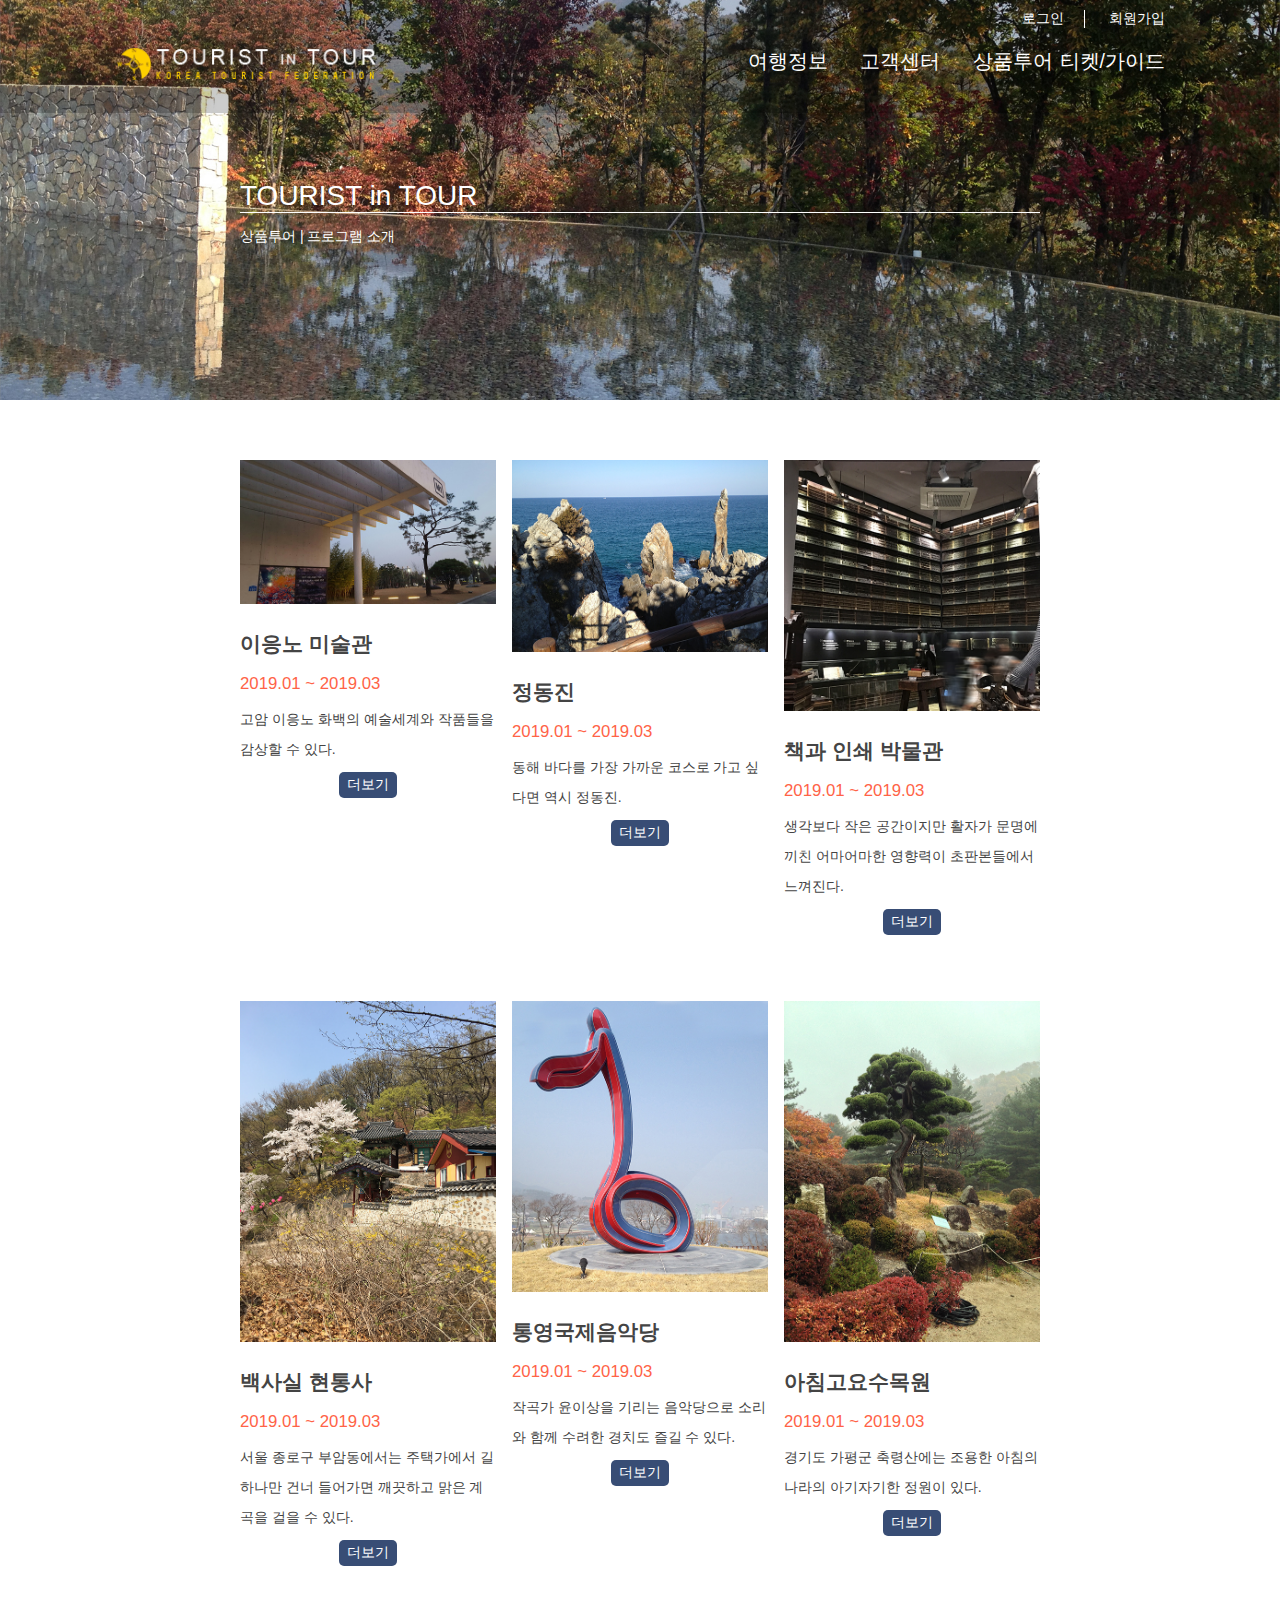
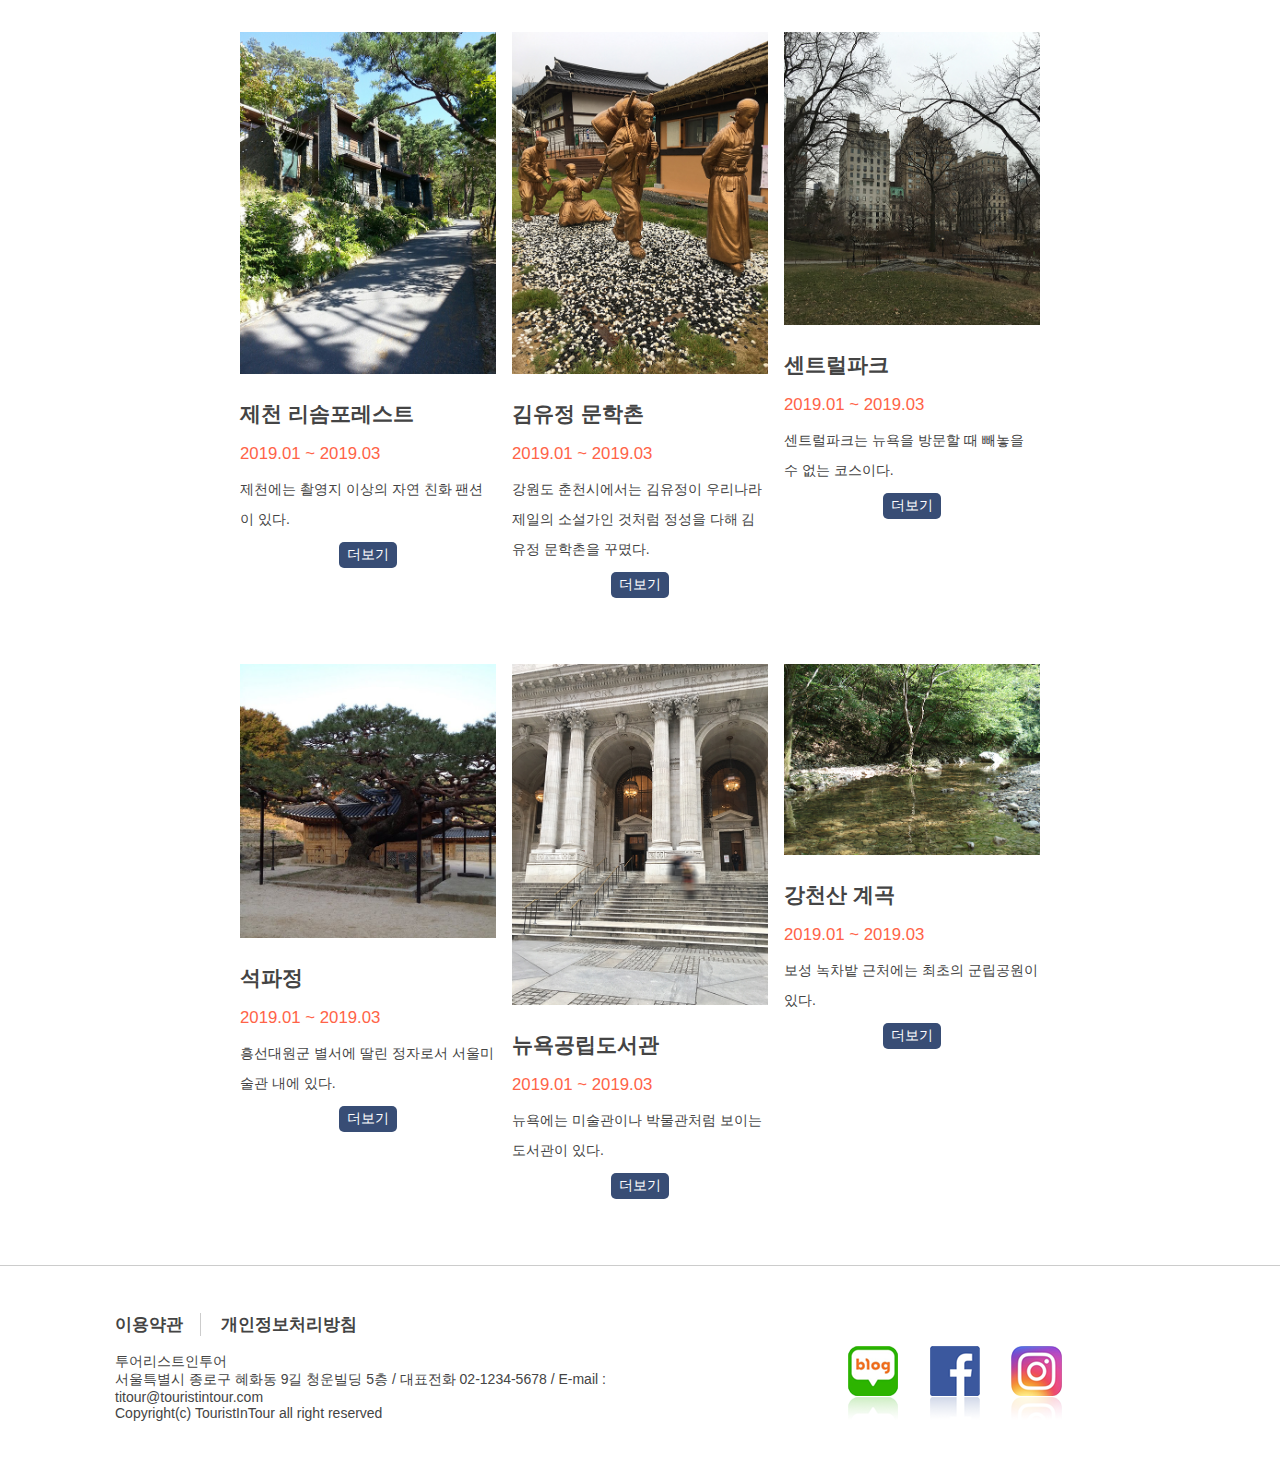
<file: program.html>
<!DOCTYPE html>
<html lang="ko">
<head>
  <meta charset="UTF-8">
  <meta name="viewport" content="width=device-width, initial-scale=1.0">
  <!-- 제작자 -->
  <meta name="author" content="hong">
  <!-- 설명 -->
  <meta name="description" content="여행을 떠나고 싶을때는 언제나 TOURIST와 함께">
  <!-- 키워드 -->
  <meta name="keywords" content="여행,국내여행,해외여행,신혼여행,효도관광,당일여행,기차여행,섬여행,섬,기차,비행기,예매,호텔,모텔,팬션">
  <!-- 링크공유 -->
  <meta property="og:url" content="https://pam7462.github.io/tour/">
  <meta property="og:type" content="website">
  <meta property="og:title" content="tourist">
  <meta property="og:image" content="images/sns_img.png">
  <meta property="og:description" content="여행을 떠나고 싶을때는 언제나 TOURIST와 함께">
  <!-- 익스플로러 -->
  <meta http-equiv="X-UA-Compatible" content="ie=edge">
   
  <!-- 타이틀 -->
  <title>상품투어 | 투어리스트</title>

  <!-- 스타일 -->
  <link rel="stylesheet" href="css/swiper.min.css">
  <link rel="stylesheet" href="css/reset.css">
  <link rel="shortcut icon" href="images/favicon.png">
  <!-- 사용자 스타일 -->
  <link rel="stylesheet" href="css/ui.css">
  <link rel="stylesheet" href="css/program.css">

  <!-- 스크립트 -->
  <script src="js/jquery-3.5.1.min.js"></script>
  <script src="js/smooth-scroll.min.js"></script>
  <script src="js/swiper.min.js"></script>
  <script src="js/prefixfree.min.js"></script>
  <!-- 주석조건문 -->
  <!-- [if lte IE 8]>
    <script src="js/html5shiv.min.js"></script>
    <script src="js/placeholders.min.js"></script>
  <![endif] -->

  <!-- 사용자 스크립트 -->
  <script src="js/ui.js"></script>
</head>
<body>
  <div class="skip"><a data-scroll href="#content">본문 바로가기</a></div>
  <div class="pos_fix">
    <ul class="clearfix">
      <li class="float_left"><a href="tel:02-444-4444">전화문의</a></li>
      <li class="float_left"><a href="#" onclick="return false;" id="kakao">카카오톡 상담</a></li>
      <li class="float_left"><a href="#" onclick="return false;">오시는 길</a></li>      
    </ul>
    <p><a data-scroll href="#header">TOP</a></p>
  </div>
  <div class="wrap">
    <header id="header">
      <div class="content clearfix">
        <div class="tgl_btn float_left">
          <p>토글버튼</p>
        </div>
        <div class="logo_box float_left">
          <a href="index.html">
            <img src="images/logo.png" alt="logo">
          </a>
        </div>
        <div class="nav_box float_right">
          <ul class="login_join clearfix">
            <li class="float_left"><a href="login.html" target="_blank">로그인</a></li>
            <li class="float_left"><a href="join.html">회원가입</a></li>
          </ul>
          <nav class="nav">
            <ul class="main_nav clearfix">
              <li class="float_left">
                <a href="#">여행정보</a>
                <ul class="sub_nav clearfix">
                  <li class="float_left"><a href="#">국내</a></li>
                  <li class="float_left"><a href="#">해외</a></li>
                </ul>
              </li>
              <li class="float_left">
                <a href="notice.html">고객센터</a>
                <ul class="sub_nav clearfix">
                  <li class="float_left"><a href="notice.html">공지사항</a></li>
                  <li class="float_left"><a href="#">문의하기</a></li>
                </ul>
              </li>
              <li class="float_left">
                <a href="program.html">상품투어</a>
                <ul class="sub_nav clearfix">
                  <li class="float_left"><a href="program.html">프로그램 소개</a></li>
                  <li class="float_left"><a href="#">여행자료</a></li>
                </ul>
              </li>
              <li class="float_left">
                <a href="#">티켓/가이드</a>
                <ul class="sub_nav clearfix">
                  <li class="float_left"><a href="#">항공</a></li>
                  <li class="float_left"><a href="#">호텔</a></li>
                </ul>
              </li>
            </ul>
          </nav>
        </div>
      </div>
    </header>

    <section class="sec_top">
      <div class="content">
        <h2>TOURIST in TOUR</h2>
        <hr>
        <p>상품투어 | 프로그램 소개</p>
      </div>
    </section>
    <section class="sec_form">
      <div class="content">
        <ul class="program_list">
          <li>
            <img src="images/img_place_01.jpg" alt="img_place_01">
            <h3>이응노 미술관</h3>
            <p class="date">2019.01 ~ 2019.03</p>
            <p class="place_txt">고암 이응노 화백의 예술세계와 작품들을 감상할 수 있다.</p>
            <div class="button_box">
              <button>더보기</button>
            </div>
          </li>
          <li>
            <img src="images/img_place_08.jpg" alt="img_place_08">
            <h3>정동진</h3>
            <p class="date">2019.01 ~ 2019.03</p>
            <p class="place_txt">동해 바다를 가장 가까운 코스로 가고 싶다면 역시 정동진.</p>
            <div class="button_box">
              <button>더보기</button>
            </div>
          </li>
          <li>
            <img src="images/img_place_03.jpg" alt="img_place_03">
            <h3>책과 인쇄 박물관</h3>
            <p class="date">2019.01 ~ 2019.03</p>
            <p class="place_txt">생각보다 작은 공간이지만 활자가 문명에 끼친 어마어마한 영향력이 초판본들에서 느껴진다.</p>
            <div class="button_box">
              <button>더보기</button>
            </div>
          </li>
          <li>
            <img src="images/img_place_04.jpg" alt="img_place_04">
            <h3>백사실 현통사</h3>
            <p class="date">2019.01 ~ 2019.03</p>
            <p class="place_txt">서울 종로구 부암동에서는 주택가에서 길 하나만 건너 들어가면 깨끗하고 맑은 계곡을 걸을 수 있다.</p>
            <div class="button_box">
              <button>더보기</button>
            </div>
          </li>
          <li>
            <img src="images/img_place_05.jpg" alt="img_place_05">
            <h3>통영국제음악당</h3>
            <p class="date">2019.01 ~ 2019.03</p>
            <p class="place_txt">작곡가 윤이상을 기리는 음악당으로 소리와 함께 수려한 경치도 즐길 수 있다.</p>
            <div class="button_box">
              <button>더보기</button>
            </div>
          </li>
          <li>
            <img src="images/img_place_06.jpg" alt="img_place_06">
            <h3>아침고요수목원</h3>
            <p class="date">2019.01 ~ 2019.03</p>
            <p class="place_txt">경기도 가평군 축령산에는 조용한 아침의 나라의 아기자기한 정원이 있다.</p>
            <div class="button_box">
              <button>더보기</button>
            </div>
          </li>
          <li>
            <img src="images/img_place_07.jpg" alt="img_place_07">
            <h3>제천 리솜포레스트</h3>
            <p class="date">2019.01 ~ 2019.03</p>
            <p class="place_txt">제천에는 촬영지 이상의 자연 친화 팬션이 있다.</p>
            <div class="button_box">
              <button>더보기</button>
            </div>
          </li>
          <li>
            <img src="images/img_place_02.jpg" alt="img_place_02">
            <h3>김유정 문학촌</h3>
            <p class="date">2019.01 ~ 2019.03</p>
            <p class="place_txt">강원도 춘천시에서는 김유정이 우리나라 제일의 소설가인 것처럼 정성을 다해 김유정 문학촌을 꾸몄다.</p>
            <div class="button_box">
              <button>더보기</button>
            </div>
          </li>
          <li>
            <img src="images/img_place_09.jpg" alt="img_place_09">
            <h3>센트럴파크</h3>
            <p class="date">2019.01 ~ 2019.03</p>
            <p class="place_txt">센트럴파크는 뉴욕을 방문할 때 빼놓을 수 없는 코스이다.</p>
            <div class="button_box">
              <button>더보기</button>
            </div>
          </li>
          <li>
            <img src="images/img_place_10.jpg" alt="img_place_10">
            <h3>석파정</h3>
            <p class="date">2019.01 ~ 2019.03</p>
            <p class="place_txt">흥선대원군 별서에 딸린 정자로서 서울미술관 내에 있다.</p>
            <div class="button_box">
              <button>더보기</button>
            </div>
          </li>
          <li>
            <img src="images/img_place_11.jpg" alt="img_place_11">
            <h3>뉴욕공립도서관</h3>
            <p class="date">2019.01 ~ 2019.03</p>
            <p class="place_txt">뉴욕에는 미술관이나 박물관처럼 보이는 도서관이 있다.</p>
            <div class="button_box">
              <button>더보기</button>
            </div>
          </li>
          <li>
            <img src="images/img_place_12.jpg" alt="img_place_12">
            <h3>강천산 계곡</h3>
            <p class="date">2019.01 ~ 2019.03</p>
            <p class="place_txt">보성 녹차밭 근처에는 최초의 군립공원이 있다.</p>
            <div class="button_box">
              <button>더보기</button>
            </div>
          </li>
        </ul>
      </div>
    </section>
    <footer>
      <div class="content">
        <ul class="clearfix">
          <li class="float_left">
            <h5>
              <span>
                <a href="#" class="right_border">이용약관</a>
              </span>
              <span>
                <a href="#">개인정보처리방침</a>
              </span>
            </h5>
            <p>
              투어리스트인투어<br>
              서울특별시 종로구 혜화동 9길 청운빌딩 5층 / 대표전화 02-1234-5678 / E-mail : titour@touristintour.com<br>            
              Copyright(c) TouristInTour all right reserved
            </p>
          </li>
          <li class="float_right">
            <a href="#">
              <img src="images/blog_img.png" alt="blog">
            </a>
            <a href="#">
              <img src="images/face_img.png" alt="face">
            </a>
            <a href="#">
              <img src="images/insta_img.png" alt="insta">
            </a>
          </li>
        </ul>
      </div>
    </footer>
  </div>
</body>
</html>
</file>
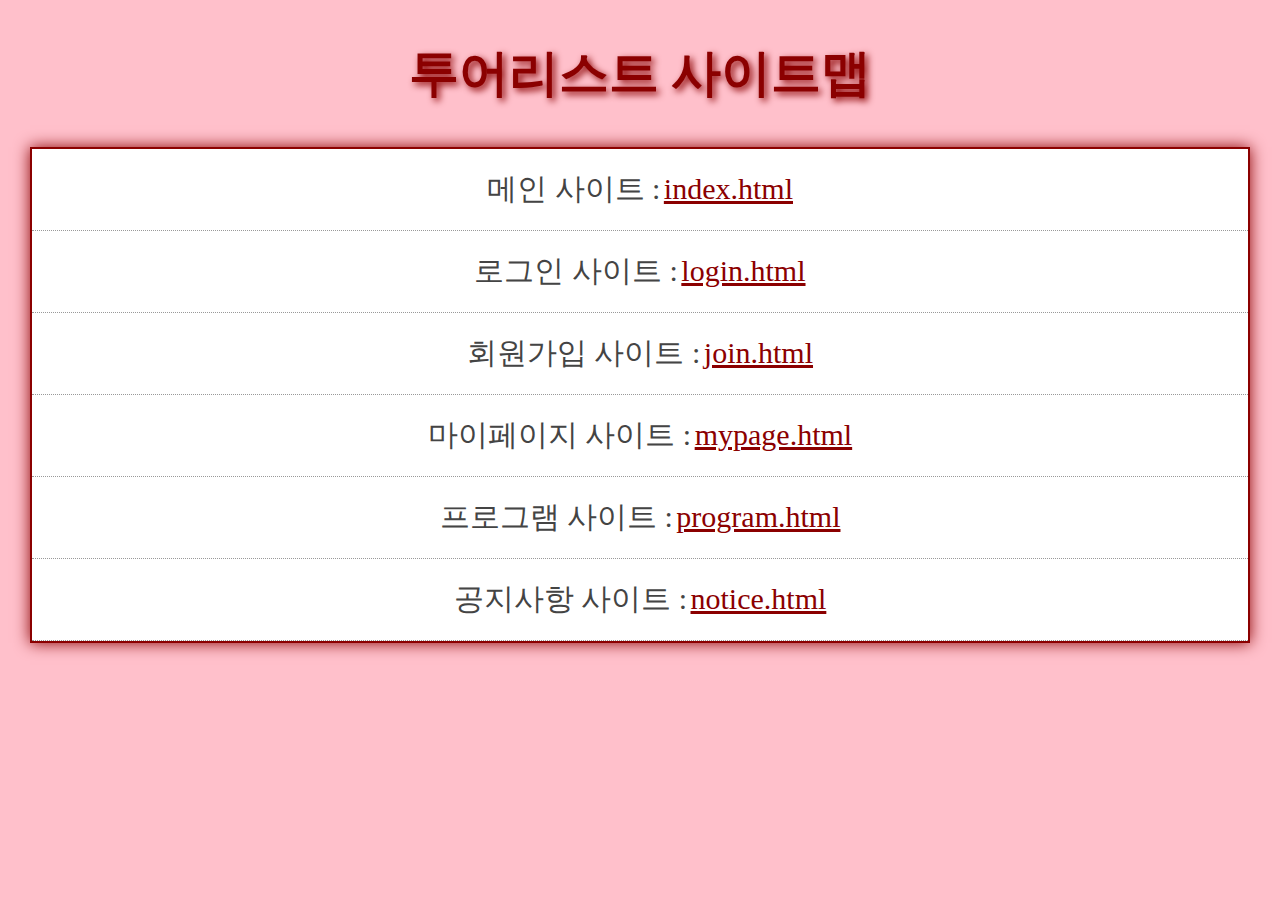
<file: sitemap.html>
<!DOCTYPE html>
<html lang="ko">
<head>
    <meta charset="UTF-8">
    <meta name="viewport" content="width=device-width, initial-scale=1.0">
    <link rel="stylesheet" href="css/reset.css">
    <style>
        body{padding:20px 30px; background-color: pink;}
        h1{font-size: 50px; text-align: center; padding: 20px 0 40px; color: darkred;
            text-shadow: 3px 3px 7px darkred;}
        ul{border: 2px solid darkred; background-color: white;box-shadow: 0px 0px 15px darkred;}
        ul>li{border-bottom: 1px dotted #999; text-align: center; padding: 20px 0;}
        ul>li>p,ul>li>p>a{font-size: 30px; display: inline-block;}
        ul>li>p>a{color: darkred; text-decoration: underline;}
    </style>
    <title>투어리스트 사이트맵</title>
</head>
<body>
    <h1>투어리스트 사이트맵</h1>
    <ul>
        <li>
            <p>메인 사이트 :</p>
            <p><a href="https://sdh0718.github.io/tour/index.html" target="_blank">index.html</a></p>
        </li>
        <li>
            <p>로그인 사이트 :</p>
            <p><a href="https://sdh0718.github.io/tour/login.html" target="_blank">login.html</a></p>
        </li>
        <li>
            <p>회원가입 사이트 :</p>
            <p><a href="https://sdh0718.github.io/tour/join.html" target="_blank">join.html</a></p>
        </li>
        <li>
            <p>마이페이지 사이트 :</p>
            <p><a href="https://sdh0718.github.io/tour/mypage.html" target="_blank">mypage.html</a></p>
        </li>
        <li>
            <p>프로그램 사이트 :</p>
            <p><a href="https://sdh0718.github.io/tour/program.html" target="_blank">program.html</a></p>
        </li>
        <li>
            <p>공지사항 사이트 :</p>
            <p><a href="https://sdh0718.github.io/tour/notice.html" target="_blank">notice.html</a></p>
        </li>
    </ul>
</body>
</html>
</file>
<file: css/ui.css>
@charset 'utf-8';
/* 구글폰트 노토산스KR */
@import url('https://fonts.googleapis.com/css2?family=Noto+Sans+KR:wght@100;300;400;500;700;900&display=swap');

/* 기본스타일*/
*{box-sizing:border-box;}
.row{width:100%;}
.content{width:95%;max-width:1050px;margin:0 auto;}
.mo_g1{width:23.02631578947368%;}
.mo_g2{width:48.68421052631579%;}
.mo_g3{width:74.34210526315789%;}
.mo_g4{width:100%;}
.pc_g1{width:6.571428571428571%;}
.pc_g2{width:15.04761904761905%;}
.pc_g3{width:23.52380952380952%;}
.pc_g4{width:32% !important;}
.pc_g5{width:40.57142857142857%;}
.pc_g6{width:49.04761904761905%;}
.pc_g7{width:57.52380952380952%;}
.pc_g8{width:66%;}
.pc_g9{width:74.57142857142857%;}
.pc_g10{width:83.04761904761905%;}
.pc_g11{width:91.52380952380952%;}
.pc_g12{width:100%;}

.clearfix::after{content:'';display:block;clear:both;}
.float_left{float:left;}
.float_right{float:right;}
body{font-family: 'Noto Sans KR', sans-serif;}
.skip{position: fixed;left:0;top:0;z-index:10;transform:translateY(-100%);width:100%;
  padding:10px;text-align:center;background-color:#dddddd;transition:0.2s;}
.skip.active{transform:translateY(0%);}
.pos_fix>ul{position: fixed;left:0;bottom:0;z-index:10;width:100%;padding:14px 0;
  background-color:#3a3e46;}
.pos_fix>ul>li{width:30%;border-right:1px solid #999999;display:flex;
  flex-flow:row nowrap;justify-content:center;align-items:center;}
.pos_fix>ul>li:nth-child(2){width:40%;}
.pos_fix>ul>li:last-child{border:none;}
.pos_fix>ul>li>a{color:#ccc;font-size:1em;}
.pos_fix>ul>li::before{content:'';display:inline-block;width:16px;height:16px;
  margin-right:10px;background-repeat:no-repeat;background-position:center;background-size:contain;}
.pos_fix>ul>li:nth-child(1)::before{background-image:url('../images/mo_icon05.png');}
.pos_fix>ul>li:nth-child(2)::before{background-image:url('../images/mo_icon06.png');}
.pos_fix>ul>li:nth-child(3)::before{background-image:url('../images/mo_icon07.png');}
.pos_fix>p{position: fixed;right:20px;bottom:100px;z-index:10;width:44px;height:44px;
  border:1px solid #fff;border-radius:50%;background-color:#000000;display:none;
  flex-flow:column nowrap;justify-content:center;align-items: center;opacity:0.5;}
.pos_fix>p::before{content:'^';display:block;height:10px;color:#fff;font-size:1.8em;
  line-height:16px}
.pos_fix>p>a{color:#fff;}
header{background-color:rgba(0,0,0,0.2);position:absolute;left:0;top:0;z-index:10;
  width:100%;height:90px;}
.tgl_btn{cursor:pointer;padding-top:36px;}
.tgl_btn::before,.tgl_btn::after{content:'';display:block;width:25px;height:3px;background-color:#fff;}
.tgl_btn>p{width:17px;height:3px;margin:4px 0;background-color:#fff;text-indent:-999999px;}
.logo_box{width:calc(100% - 25px);text-align:center;padding-top:36px;}
.logo_box>a{display:inline-block;width:178px;}
.logo_box>a>img{width:100%;}
.nav_box{position:absolute;left:0;top:100%;z-index:10;width:100%;background-color:#282828;
  display:none;}
.nav_box a{color:#ccc;font-size:1.2em;}
.login_join{padding:20px 0;}
.login_join>li{padding:0 20px;}
.login_join>li:first-child{border-right:1px solid #ccc;}
.main_nav{border-top:1px solid #ccc;border-bottom:1px solid #ccc;}
.main_nav>li{width:50%;display:flex;justify-content: center;align-items: center;}
.main_nav>li:nth-child(2n+1){border-right:1px solid #ccc;}
.main_nav>li:nth-child(1),
.main_nav>li:nth-child(2){border-bottom:1px solid #ccc;}
.main_nav>li::before{content:'';display:inline-block;width:60px;height:70px;
  margin-right:14px;background-position:center;background-repeat:no-repeat;background-size:cover;}
.main_nav>li:nth-child(1)::before{background-image:url('../images/mo_icon01.png');}
.main_nav>li:nth-child(2)::before{background-image:url('../images/mo_icon02.png');}
.main_nav>li:nth-child(3)::before{background-image:url('../images/mo_icon03.png');}
.main_nav>li:nth-child(4)::before{background-image:url('../images/mo_icon04.png');}
.sub_nav{display:none;}

.mo_slide_box img{width:100%;cursor:pointer;}
.mo_banner .swiper-pagination{padding-right:20px;padding-bottom:20px;text-align:right;}
.swiper-pagination-bullet{background-color:#fff;}
.tab_banner{display:none;}
.tab_slide_box{position: relative;height:550px;overflow: hidden;}
.tab_slide_img>img,
.tab_slide_txt_img,
.tab_slide_over_txt{position: absolute;left:50%;top:50%;transform:translate(-50%,-50%);}
.tab_slide_img>img{width:130%;}
.tab_slide_over_txt{top:80%;width:100%;}
.tab_slide_over_txt>p{font-weight:200;font-size:1.8em;text-align:center;color:#eee;
  letter-spacing:0.3em;}
.tab_banner .swiper-pagination{padding-bottom:20px;}
.tab_banner .swiper-pagination-bullet{width:14px;height:14px;border-radius:7px;transition:0.5s;}
.tab_banner .swiper-pagination-bullet-active{width:42px;}
.tab_banner .stop{width:14px;height:14px;background-image:url('../images/stop.png');
  background-size:cover;cursor: pointer;}
.topplace h2{height:102px;padding:22px 0;font-size:1.6em;text-align:center;}
.topplace h2 span{font-size:1em;display:block;}
.top3>li{width:100%;}
.top3>li>img{width:100%;}
.top3>li>h3{padding-top:16px;font-size:1.4em;text-align:center;}
.top3>li>p{text-align:center;}
.top3>li>p>a{display:inline-block;margin:20px 0;border-top:1px solid #000000;padding-top:6px;
  font-size:1.2em;}
.notice_box>li:first-child{height:250px;background:url('../images/cons_img.jpg') no-repeat center;
  background-size:cover;display:none;justify-content:center;align-items: center;}
.kakao_box,.tel_box{width:40%;border:2px solid #fff;padding:10px 0;background-color:rgba(0,0,0,0.3);
  display:flex;justify-content:center;align-items: center;}
.kakao_box h4,.tel_box h4{color:#fff;}
.kakao_box,.notice_box img{margin-right:10px;}
.notice_box>li:last-child{width:100%;border-top:1px solid rgba(0,0,0,0.2);padding-top:20px;}
h4{font-size:1.4em;}
.notice_box>li:last-child>ul>li{list-style:disc inside;margin:6px 0;}
.notice_box>li:last-child>ul>li>a:hover{text-decoration:underline;}
footer{margin:50px 0 40px;border-top:1px solid rgba(0,0,0,0.2);padding-top:30px;}
h5>span>a{font-size:1.2em;display:inline-block;}
.right_border{ margin:1em 1em 1em 0;border-right:1px solid rgba(0,0,0,0.2);padding-right:1em;}
footer li{width:100%;margin-bottom:40px;}
footer li:last-child{text-align:center;}
footer li:last-child>a{margin-right:2em;}
footer li:last-child>a:last-child{margin-right:0;}






@media (min-width:640px){
  .pos_fix>ul>li{width:33.33333333333333% !important;}
  .pos_fix>ul>li::before{width:24px;height:24px;margin-right:16px;}
  .pos_fix>ul>li>a{font-size:1.2em;}

  
}








/* 테블릿 스타일 */
@media (min-width:801px){
  .content{width:96.24413145539906%;}
  .pos_fix>ul{display:none;}
  header{height:113px;}
  .tgl_btn{display:none;}
  .logo_box{width:40%;text-align:left;padding-top:47px;}
  .logo_box>a{width:262px;}
  .nav_box{position:static;width:450px;background-color:transparent;display:block;}
  .nav_box a{color:#fff;}
  .login_join{text-align:right;padding-top:10px;}
  .login_join>li{display:inline-block;float:none;}
  .login_join>li:first-child{border-right-color:#fff;}
  .login_join>li:last-child{padding-right:0;}
  .login_join>li>a{font-size:1em;}
  .main_nav{border:none;}
  .main_nav>li{width:25%;border:none !important;justify-content:flex-end;padding-bottom:34px;}
  .main_nav>li::before{display:none;}
  .main_nav>li>a{font-size:1.4em;}
  .sub_nav{position: absolute;left:0;top:100%;z-index:10;width:100%;background-color:rgba(255,0,0,0.5);}
  .main_nav>li:nth-child(1)>.sub_nav{padding-left:55%;}
  .main_nav>li:nth-child(2)>.sub_nav{padding-left:65%;}
  .main_nav>li:nth-child(3)>.sub_nav{padding-left:73%;}
  .main_nav>li:nth-child(4)>.sub_nav{padding-left:82%;}
  .sub_nav>li{margin:16px;}
  .main_nav>li:hover>.sub_nav{display:block;}
  .mo_banner{display:none;}
  .tab_banner{display:block;}

  .topplace h2{height:150px;padding:60px 0;font-size:2.4em;}
  .topplace h2 span{display:inline;}
  .top3>li{margin-right:2%;}
  .top3>li:last-child{margin-right:0;}

  .top3>li>h3{padding-top:16px;font-size:1.4em;text-align:center;}
  .top3>li>p{text-align:center;}
  .top3>li>p>a{display:inline-block;margin:20px 0;border-top:1px solid #000000;padding-top:6px;
    font-size:1.2em;}
  .notice{margin-top:30px;padding:60px 0;background-color:#f4f0e9;}
  .notice_box>li:last-child{width:30.24390243902439%;border-top:none;}
  h4{font-size:1.8em;}
  .notice_box>li:first-child{display:flex;}
  footer{margin:0;}
  footer li:first-child{width:60%;}
  footer li:last-child{width:40%;padding-top:50px;}
  

}






/* pc 스타일 */
@media (min-width:1066px){
  .pos_fix{position: fixed;right:0;bottom:50%;z-index:10;transform:translateY(50%);}
  .pos_fix>ul{width:94px;padding:0;position: static;background-color:#282828;}
  .pos_fix>ul>li{width:100% !important;border-bottom:1px solid #ccc;padding:16px 0;
    flex-flow:column nowrap;}
  .pos_fix>ul>li::before{display:none;}
  .pos_fix>ul>li::after{display:block;color:#ccc;font-size:0.8em;}
  .pos_fix>ul>li:nth-child(1)::after{content:'010-1234-5678';}  
  .pos_fix>ul>li:nth-child(2)::after{content:'1:1 상담';}
  .pos_fix>p{position:static;width:auto;height:auto;border:1px solid #282828;border-radius:0;
    padding:10px 0;background-color:#fff;opacity:1;}
  .pos_fix>p::before,
  .pos_fix>p>a{color:#282828;}

}
</file>
<file: css/join.css>
@charset 'utf-8';

.sec_top{height: 400px;background-image: url(../images/img_top5.jpg); background-size: cover;
    background-position: center;padding-top:180px;}
.sec_top>.content,.sec_form>.content{width: 95%;max-width: 800px;}
.sec_top h2{color: white; font-weight: normal; font-size: 2.0em;}
.sec_top hr,.sec_form hr{background-color: white;height: 1px; width: 100%; margin-bottom: 15px;}
.sec_top p{color: white;}

.sec_form{margin: 30px 0;}
.sec_form label,.sec_form span{font-size: 1.1em;}
.sec_form span:first-of-type{margin-right: 15px;}
.sec_form hr:first-of-type{background-color: black; height: 2px; margin: 15px 0;}
.sec_form hr:last-of-type{background-color: #ccc; margin: 15px 0;}
.sec_form .tit_label{display: inline-block; width: 150px; font-size: 1.2em;}
.sec_form .must::before{content: '*'; display: inline-block; color: red; margin-right: 5px;}
.sec_form h3{color: red;}
.sec_form input{border: 1px solid #ccc; padding: 6px 10px; font-size: 1.1em;}
.sec_form input[type="text"],.sec_form input[type="password"]{width: 100%;}
.sec_form input[id*='e-']{width: 200px;}
.sec_form input[type='radio'],.sec_form input[type='checkbox']{width: auto;}
.sec_form textarea{border: 1px solid #ccc; width: 100%;padding: 6px 10px;}
.sec_form button{padding: 10px 30px; background-color:#384d75;font-size: 1.3em; color: white;}
.sec_form .button_box{text-align: center;}
.sec_form .no_must::before{content:''; margin-right: 0px}

@media(min-width:801px){
    .sec_form input[type="text"],.sec_form input[type="password"]{width: 80%;}
    .sec_form input[id*='e-']{width: 200px;}
    .sec_form .no_must::before{content: '*'; display: inline-block; color: white; margin-right: 5px;}

}
</file>
<file: css/login.css>
@charset 'utf-8';


/* 카 #ffea26 네 #00c300 페 #405ea9 */

.login_form>.content{width: 95%; max-width: 640px;}
.login_tit{padding: 100px 0;}
.login_tit>img{width: 100%;}

.login_sns>p{margin: 6px 0; border-radius: 8px;}
.login_sns>p:nth-child(1){background-color:#ffea26;}
.login_sns>p:nth-child(2){background-color:#00c300;}
.login_sns>p:nth-child(3){background-color:#405ea9;}
.login_sns>p:nth-child(4){background-color:#999;}
.login_sns>p>a{display:inline-block;height:60px;width:100%;position:relative;}
.login_sns>p>a>img{height: 100%; position: absolute; left: 10px; top: 0;}
.login_sns>p>a>span{font-size: 1.2em; color: white;position: absolute; left: 50%; top: 50%;
    transform: translate(-50%,-50%);}
.login_sns>p:nth-child(1)>a>span{color: black;}





@media(min-width:801px){
    .login_form>.content{width: 95%; max-width: 520px;}
    .login_sns>p{margin: 6px 30px;}

}
</file>
<file: css/mypage.css>
@charset 'utf-8';

.sec_top{height: 400px;background-image: url(../images/img_top5.jpg); background-size: cover;
    background-position: center;padding-top:180px;}
.sec_top>.content,.sec_form>.content{width: 95%;max-width: 800px;}
.sec_top h2{color: white; font-weight: normal; font-size: 2.0em;}
.sec_top hr,.sec_form hr{background-color: white;height: 1px; width: 100%; margin-bottom: 15px;}
.sec_top p{color: white;}

.sec_form{margin: 30px 0;}
.sec_form h3{border-bottom: 2px solid black;}
.sec_form h3>span{padding:20px 5%; background-color: black; color: white;
    display: inline-block; font-size: 1.3em;}

.first_box,.last_box{margin: 10px 0;}
.first_box>p{font-weight: bold; font-size: 1.2em;}
.last_box>p,.last_box label{font-size: 1.2em;}
.sec_form li{border-bottom: 1px solid #ccc;}
.sec_form .button_box{text-align: center; margin: 10px 0;}
.sec_form button{padding: 10px 30px; background-color:#384d75;font-size: 1.3em; color: white;}


@media(min-width:801px){

    .first_box,.last_box{float: left;}
    .first_box{width: 20%;background-color: #eee; margin: 0; padding:20px;}
    .last_box{float:right;width: 80%; padding: 10px 20px;}
    .paddingtop0px{padding-top: 0px;}
    .form{padding: 28px 20px;}
}
</file>
<file: css/notice.css>
@charset 'utf-8';

.sec_top{height: 400px;background-image: url(../images/img_top2.jpg); background-size: cover;
    background-position: center;padding-top:180px;}
.sec_top>.content,.sec_form>.content{width: 95%;max-width: 800px;}
.sec_top h2{color: white; font-weight: normal; font-size: 2.0em;}
.sec_top hr{background-color: white;height: 1px; width: 100%; margin-bottom: 15px;}
.sec_top p{color: white;}

.sec_form{margin: 30px 0;}
.sec_form li{border-bottom: 1px solid #ccc;}
.search_box{width: 100%; text-align: right; margin-bottom: 20px;}
.search_box>input{border-bottom: 1px solid #ccc; padding-left: 30px; width: 200px; height: 34px;
    background:url(../images/ico_search.png) no-repeat; background-position: left center;
    background-size: 20px;}
.search_box button{padding: 7px 20px; background-color:#384d75;font-size: 1.1em; color: white;
    cursor: pointer;}


.notice_list_box ul{border-top: 2px solid black;}
.notice_list_box li{padding: 15px 0;}
.notice_list_box li:first-of-type{background-color: rgba(56,77,117,0.1);}
.notice_list_box li>div{float: left;}
.notice_list_box h4{font-size: 1.2em;font-weight: 500; text-align: center;}
.notice_list_box p{font-size: 1.1em;}
.first_li{width:8%;text-align: center; display: none;}
.second_li{width:80%; padding-left: 6px;}
.second_li p{cursor: pointer;}
.third_li{width:12%;text-align: center; display: none;}
.last_li{width:20%;text-align: center;}

.notice_index{padding:20px 0 30px 0;}
.notice_index>ul{text-align: center;}
.notice_index>ul>li{display: inline-block;width: 25px; height: 27px;}
.notice_index>ul>li>a{width: 25px; height: 27px;display: flex;justify-content: center;
    align-items: center;}
.notice_index>ul>li:nth-child(3){background-color: #384d75; border-radius: 5px;}
.notice_index>ul>li:nth-child(3)>a{color: white;}
.notice_index .index_num:hover{background-color: #ccc;border-radius: 5px;}

@media(min-width:801px){
    .first_li,.third_li{display: block;}

    .second_li{width:65%;}
    .last_li{width:15%;text-align: center;}

}
</file>
<file: css/program.css>
@charset 'utf-8';

.sec_top{height: 400px;background-image: url(../images/img_top3.jpg); background-size: cover;
    background-position: center;padding-top:180px;}
.sec_top>.content,.sec_form>.content{width: 95%;max-width: 800px;}
.sec_top h2{color: white; font-weight: normal; font-size: 2.0em;}
.sec_top hr{background-color: white;height: 1px; width: 100%; margin-bottom: 15px;}
.sec_top p{color: white;}

.sec_form{margin: 30px 0;}
.program_list{display: flex; flex-flow: row wrap; justify-content: space-around;}
.program_list>li{width: 100%; padding: 30px 0; line-height: 40px; border-bottom: 1px solid #ccc;}
.program_list>li:last-child{border-bottom: none;}
.program_list>li>img{width: 100%; margin-bottom: 20px;}
.program_list>li>h3{font-size: 1.5em;}
.program_list>li>.date{color: tomato;font-size: 1.2em;}
.program_list>li>.place_txt{line-height: 30px;}
.program_list>li>.button_box{text-align: center; display: none;}
.program_list>li>.button_box>button{display: inline-block;padding: 4px 8px; border-radius: 5px;
    background-color: #384d75; color: white;}

@media(min-width:801px){
    .program_list>li{width: 34%; padding-right: 2%; border-bottom: none;}
    .program_list>li:nth-child(3n){width: 32%; padding-right: 0;}
    .program_list>li>.button_box{display: block;}
}
</file>
